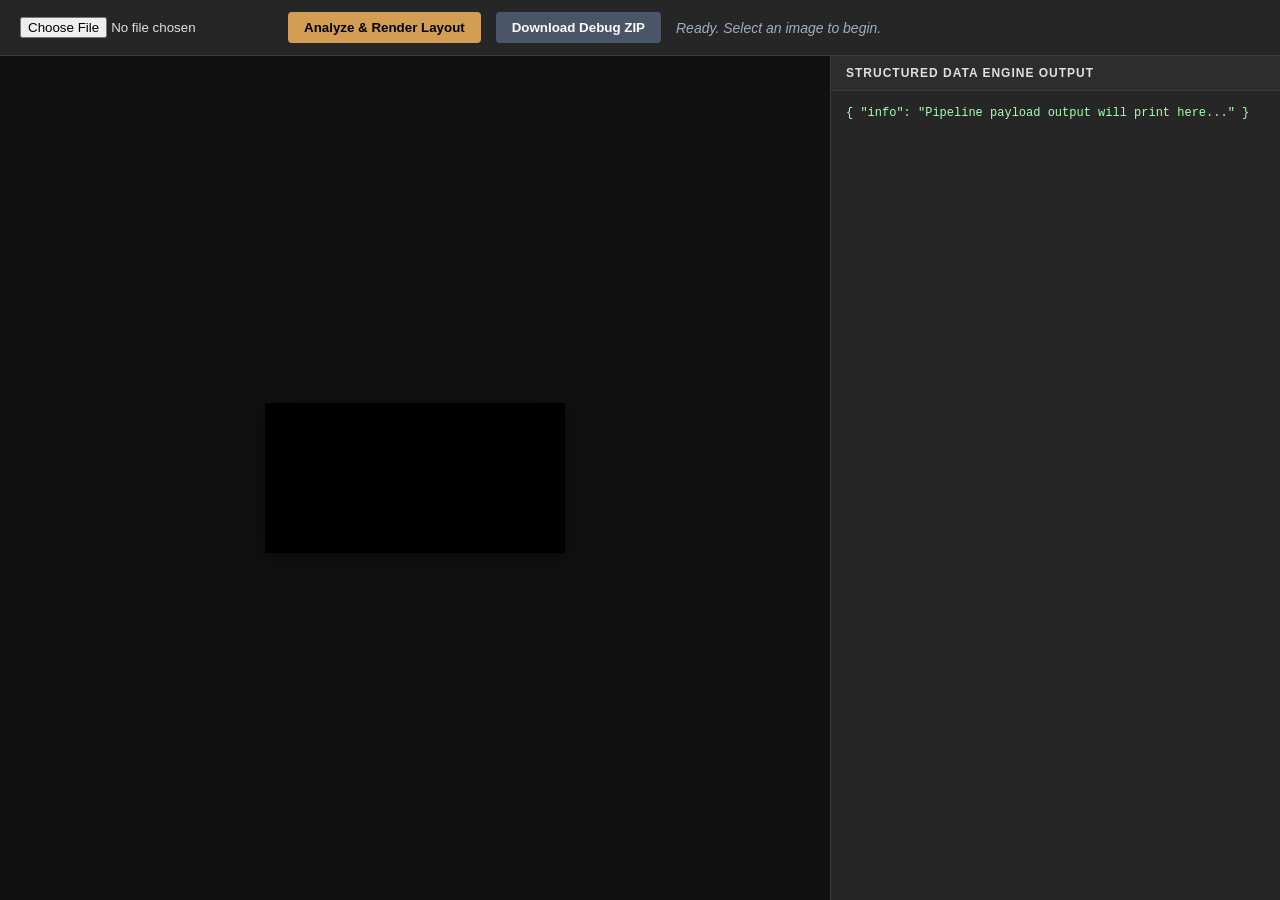
<file: product/frontend/index.html>
<!DOCTYPE html>
<html lang="en">
<head>
    <meta charset="UTF-8">
    <meta name="viewport" content="width=device-width, initial-scale=1.0">
    <title>Minimal Pipeline Client</title>
    <style>
        :root {
            --bg-color: #1a1a1a;
            --panel-color: #262626;
            --border-color: #3b3b3b;
            --text-color: #e0e0e0;
            --accent-color: #d39e53;
        }

        body {
            margin: 0;
            font-family: -apple-system, BlinkMacSystemFont, "Segoe UI", Roboto, sans-serif;
            background-color: var(--bg-color);
            color: var(--text-color);
            display: flex;
            flex-direction: column;
            height: 100vh;
            overflow: hidden;
        }

        /* Top Control Bar */
        .toolbar {
            background-color: var(--panel-color);
            border-bottom: 1px solid var(--border-color);
            padding: 12px 20px;
            display: flex;
            align-items: center;
            gap: 15px;
            z-shrink: 0;
        }

        .btn {
            background-color: var(--accent-color);
            color: #000;
            border: none;
            padding: 8px 16px;
            font-weight: 600;
            border-radius: 4px;
            cursor: pointer;
            transition: opacity 0.2s;
        }

        .btn:hover { opacity: 0.9; }
        .btn:disabled { background-color: #555; color: #aaa; cursor: not-allowed; }
        
        .btn-secondary { background-color: #4a5568; color: #fff; }

        #status { font-size: 14px; color: #a0aec0; font-style: italic; }

        /* Workspace Grid Split */
        .workspace {
            display: grid;
            grid-template-columns: 1fr 450px;
            flex-grow: 1;
            overflow: hidden;
        }

        /* Left Side: Visual Interactive Canvas Map */
        .canvas-viewport {
            padding: 20px;
            display: flex;
            align-items: center;
            justify-content: center;
            overflow: auto;
            background-color: #111;
        }

        #renderCanvas {
            max-width: 100%;
            max-height: 100%;
            box-shadow: 0 4px 20px rgba(0,0,0,0.5);
            background-color: #000;
        }

        /* Right Side: Raw JSON Log Inspector */
        .inspector-panel {
            background-color: var(--panel-color);
            border-left: 1px solid var(--border-color);
            display: flex;
            flex-direction: column;
            overflow: hidden;
        }

        .inspector-title {
            padding: 10px 15px;
            font-size: 12px;
            text-transform: uppercase;
            letter-spacing: 1px;
            border-bottom: 1px solid var(--border-color);
            background-color: #2d2d2d;
            font-weight: bold;
        }

        #jsonOutput {
            margin: 0;
            padding: 15px;
            font-family: "Courier New", Courier, monospace;
            font-size: 12px;
            overflow: auto;
            white-space: pre-wrap;
            flex-grow: 1;
            color: #a8ffb2;
        }
    </style>
</head>
<body>

    <div class="toolbar">
        <input type="file" id="fileInput" accept="image/*">
        <button class="btn" id="analyzeBtn" onclick="runPipeline('/analyze')">Analyze & Render Layout</button>
        <button class="btn btn-secondary" id="debugBtn" onclick="runDebugDownload()">Download Debug ZIP</button>
        <span id="status">Ready. Select an image to begin.</span>
    </div>

    <div class="workspace">
        <div class="canvas-viewport">
            <canvas id="renderCanvas"></canvas>
        </div>
        <div class="inspector-panel">
            <div class="inspector-title">Structured Data Engine Output</div>
            <pre id="jsonOutput">{ "info": "Pipeline payload output will print here..." }</pre>
        </div>
    </div>

    <script>
        const BACKEND_URL = "http://127.0.0.1:8000";
        const fileInput = document.getElementById('fileInput');
        const statusText = document.getElementById('status');
        const jsonOutput = document.getElementById('jsonOutput');
        const canvas = document.getElementById('renderCanvas');
        const ctx = canvas.getContext('2d');

        // Helper to validate and package the file attachment object
        function getPayloadData() {
            if (!fileInput.files || fileInput.files.length === 0) {
                alert("Please select a floor plan image file first!");
                return null;
            }
            const formData = new FormData();
            formData.append('file', fileInput.files[0]);
            return formData;
        }

        function setUIState(isLoading, customStatus = "") {
            document.getElementById('analyzeBtn').disabled = isLoading;
            document.getElementById('debugBtn').disabled = isLoading;
            statusText.textContent = customStatus || (isLoading ? "Processing files with local AI weights..." : "Execution complete.");
        }

        // --- METHOD 1: STANDARD LAYER COORDINATES RENDERING ANALYSIS ---
        async function runPipeline(endpoint) {
            const formData = getPayloadData();
            if (!formData) return;

            setUIState(true, "Uploading image to /analyze route...");
            jsonOutput.textContent = "{ \"processing\": true }";

            try {
                const response = await fetch(`${BACKEND_URL}${endpoint}`, {
                    method: 'POST',
                    body: formData
                });

                if (!response.ok) throw new Error(`Server returned HTTP Error Status: ${response.status}`);
                
                const data = await response.json();
                
                // Render structural data out to the log panel inspection box
                jsonOutput.textContent = JSON.stringify(data, null, 2);
                
                // Draw layers onto the context canvas frame
                if (data.backgroundImage && data.walls) {
                    renderFloorplanLayerMap(data);
                } else {
                    statusText.textContent = "Data received, but payload structure lacks valid background or structural vector definitions.";
                }

            } catch (err) {
                console.error(err);
                statusText.textContent = `Error: ${err.message}`;
                jsonOutput.textContent = JSON.stringify({ "error": err.message }, null, 2);
            } finally {
                setUIState(false);
            }
        }

        // Canvas Composite Layer Painting Engine 
        function renderFloorplanLayerMap(payload) {
            const bgImage = new Image();
            bgImage.src = payload.backgroundImage;
            
            bgImage.onload = function() {
                // Resize context boundaries to match exact raw image resolutions natively
                canvas.width = bgImage.naturalWidth;
                canvas.height = bgImage.naturalHeight;
                
                // Phase A: Paint blueprint reference plane background
                ctx.clearRect(0, 0, canvas.width, canvas.height);
                ctx.drawImage(bgImage, 0, 0);
                
                // Phase B: Overlay segmented Wall structural vectors
                payload.walls.forEach(wall => {
                    ctx.beginPath();
                    ctx.moveTo(wall.start.x, wall.start.y);
                    ctx.lineTo(wall.end.x, wall.end.y);
                    
                    ctx.lineWidth = wall.thickness || 8;
                    ctx.strokeStyle = "rgba(0, 210, 255, 0.45)"; // Semitransparent cyan wall overlays
                    ctx.lineCap = "round";
                    ctx.stroke();

                    // Phase C: Sub-loop through snapped doors nested on this wall segment
                    if (wall.doors) {
                        wall.doors.forEach(door => drawSubObjectBoundingBox(door, "#8b7ec8")); // Purple
                    }
                    
                    // Phase D: Sub-loop through snapped windows nested on this wall segment
                    if (wall.windows) {
                        wall.windows.forEach(win => drawSubObjectBoundingBox(win, "#6fa3c8")); // Light blue
                    }
                });
                
                statusText.textContent = `Visual mapping engine loaded. Scaled vector maps parsed perfectly!`;
            };
        }

        // Utility layer drawing bound boxes from object metadata center and original sizes
        function drawSubObjectBoundingBox(obj, colorHex) {
            if (!obj.center) return;
            
            const w = obj.width || 20;
            const h = obj.height || 20;
            const x = obj.center.x - (w / 2);
            const y = obj.center.y - (h / 2);

            // Draw Box
            ctx.fillStyle = colorHex;
            ctx.globalAlpha = 0.75;
            ctx.fillRect(x, y, w, h);
            ctx.globalAlpha = 1.0;

            ctx.strokeStyle = "#ffffff";
            ctx.lineWidth = 1.5;
            ctx.strokeRect(x, y, w, h);

            // Print sequential detection ID identifier tag matching correct.json
            ctx.fillStyle = "#ffffff";
            ctx.font = "bold 10px sans-serif";
            ctx.fillText(`ID: ${obj.detection_id}`, x + 2, y + 12);
        }

        // --- METHOD 2: DIRECT BINARY COMPRESSED STREAM DOWNLOAD ZIP EXPORT ---
        async function runDebugDownload() {
            const formData = getPayloadData();
            if (!formData) return;

            setUIState(true, "Compiling package stream. Downloading ZIP directly...");

            try {
                const response = await fetch(`${BACKEND_URL}/debug`, {
                    method: 'POST',
                    body: formData
                });

                if (!response.ok) throw new Error(`Debug compilation endpoint crash. Status: ${response.status}`);
                
                // Capture incoming chunks cleanly inside an immutable file system blob map array
                const zipBlob = await response.blob();
                
                // Instantiate a synthetic anchor layout interaction wrapper to skip browser security prompt flags
                const downloadUrl = window.URL.createObjectURL(zipBlob);
                const shadowAnchor = document.createElement('a');
                
                shadowAnchor.href = downloadUrl;
                shadowAnchor.download = "floorplan_debug_package.zip";
                
                document.body.appendChild(shadowAnchor);
                shadowAnchor.click(); // Trigger native browser browser engine save event
                
                // Cleanup internal framework garbage collectors
                document.body.removeChild(shadowAnchor);
                window.URL.revokeObjectURL(downloadUrl);
                
                statusText.textContent = "Debug package file successfully downloaded directly to disk!";

            } catch (err) {
                console.error(err);
                statusText.textContent = `Debug Error: ${err.message}`;
            } finally {
                setUIState(false);
            }
        }
    </script>
</body>
</html>
</file>
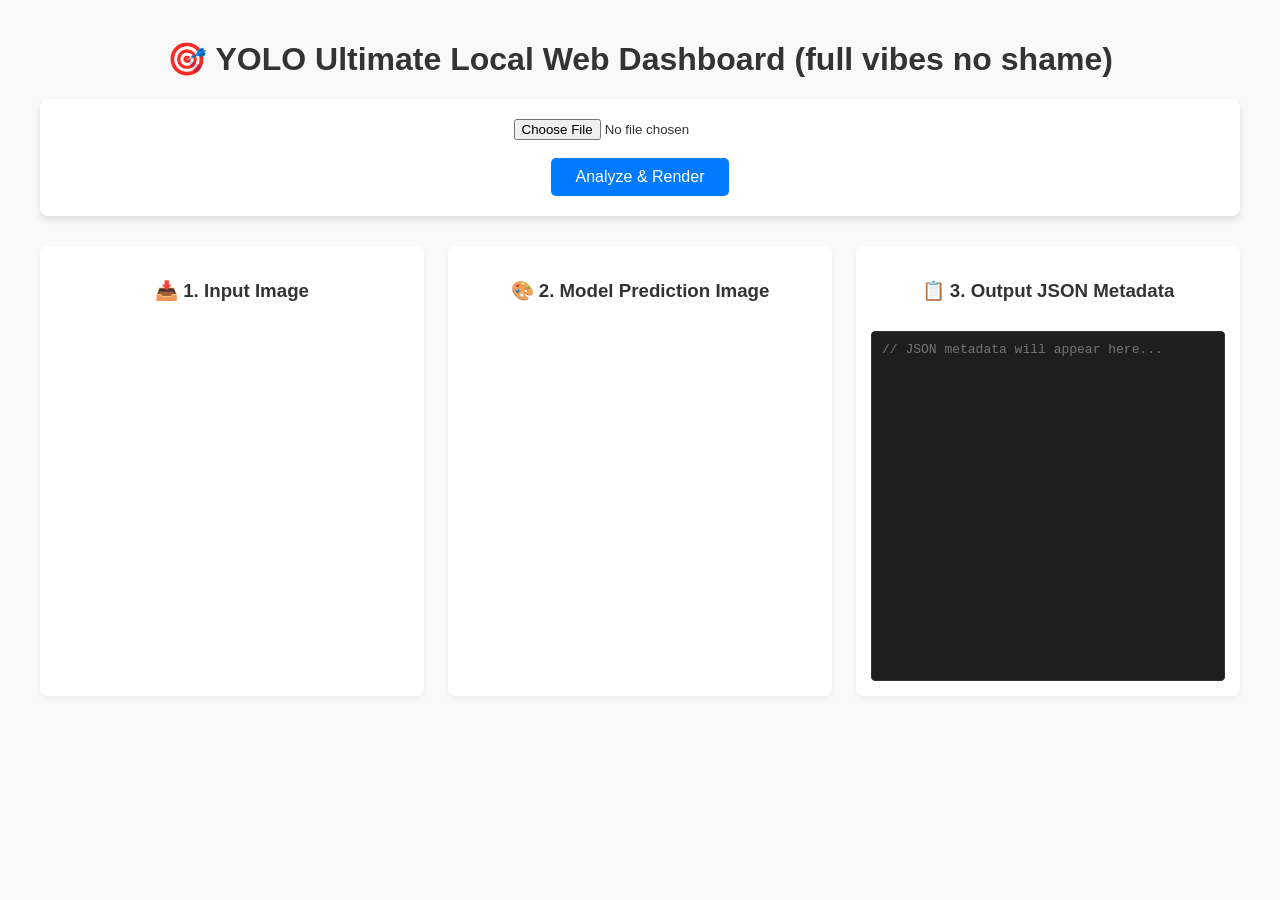
<file: data/yoloObjectDetection01/yolo-web-app/frontend/index.html>
<!DOCTYPE html>
<html lang="en">
<head>
    <meta charset="UTF-8">
    <meta name="viewport" content="width=device-width, initial-scale=1.0">
    <title>YOLO Ultimate Web UI</title>
    <style>
        body { 
            font-family: 'Segoe UI', Tahoma, Geneva, Verdana, sans-serif; 
            max-width: 1200px; 
            margin: 40px auto; 
            text-align: center; 
            background-color: #f9f9f9; 
            color: #333; 
        }
        .upload-section { 
            background: white; 
            padding: 20px; 
            border-radius: 8px; 
            box-shadow: 0 4px 6px rgba(0,0,0,0.1); 
            margin-bottom: 30px; 
        }
        .container { 
            display: flex; 
            justify-content: space-between; 
            gap: 15px; 
            margin-top: 20px; 
        }
        .box { 
            width: 32%; 
            background: white; 
            padding: 15px; 
            border-radius: 8px; 
            box-shadow: 0 4px 6px rgba(0,0,0,0.05); 
            display: flex;
            flex-direction: column;
            box-sizing: border-box;
        }
        img, canvas { 
            max-width: 100%; 
            max-height: 400px; 
            border-radius: 4px; 
            display: none; 
            margin: 10px auto; 
        }
        #json-text-field { 
            width: 100%; 
            height: 350px; 
            font-family: 'Courier New', Courier, monospace; 
            font-size: 13px; 
            background-color: #1e1e1e; 
            color: #7ec699; 
            padding: 10px; 
            border-radius: 4px; 
            border: 1px solid #333;
            resize: none;
            box-sizing: border-box;
            margin-top: 10px;
        }
        .btn { 
            background-color: #007bff; 
            color: white; 
            border: none; 
            padding: 10px 25px; 
            font-size: 16px; 
            border-radius: 5px; 
            cursor: pointer; 
            transition: background 0.2s; 
        }
        .btn:hover { background-color: #0056b3; }
        .btn:disabled { background-color: #cccccc; cursor: not-allowed; }
        
        #download-btn {
            background-color: #28a745;
            margin-top: 15px;
            display: none; 
        }
        #download-btn:hover { background-color: #218838; }
    </style>
</head>
<body>

    <h1>🎯 YOLO Ultimate Local Web Dashboard (full vibes no shame)</h1>
    
    <div class="upload-section">
        <input type="file" id="image-input" accept="image/*">
        <br><br>
        <button id="upload-btn" class="btn">Analyze & Render</button>
    </div>

    <div class="container">
        <div class="box">
            <h3>📥 1. Input Image</h3>
            <img id="original-view" alt="Original Preview">
        </div>
        
        <div class="box">
            <h3>🎨 2. Model Prediction Image</h3>
            <canvas id="prediction-canvas"></canvas>
        </div>
        
        <div class="box">
            <h3>📋 3. Output JSON Metadata</h3>
            <textarea id="json-text-field" readonly placeholder="// JSON metadata will appear here..."></textarea>
            <button id="download-btn" class="btn">💾 Download JSON File</button>
        </div>
    </div>

    <script>
        const imageInput = document.getElementById('image-input');
        const originalView = document.getElementById('original-view');
        const predictionCanvas = document.getElementById('prediction-canvas');
        const jsonTextField = document.getElementById('json-text-field');
        const uploadBtn = document.getElementById('upload-btn');
        const downloadBtn = document.getElementById('download-btn');

        let currentJsonData = null; 
        let loadedImage = null; // Store the image object globally for canvas scaling

        // Handle image selection preview
        imageInput.addEventListener('change', (e) => {
            const file = e.target.files[0];
            if (file) {
                const url = URL.createObjectURL(file);
                originalView.src = url;
                originalView.style.display = 'block';
                
                // Pre-load the image into an Image object for canvas background drawing
                loadedImage = new Image();
                loadedImage.src = url;
                
                // Reset views
                predictionCanvas.style.display = 'none';
                jsonTextField.value = '';
                downloadBtn.style.display = 'none';
                currentJsonData = null;
            }
        });

        // Handle inference request
        uploadBtn.addEventListener('click', async () => {
            const file = imageInput.files[0];
            if (!file || !loadedImage) {
                alert("Please select an image file first.");
                return;
            }

            const formData = new FormData();
            formData.append('file', file);
            
            uploadBtn.innerText = "Processing...";
            uploadBtn.disabled = true;
            jsonTextField.value = "// Running model inference...";

            try {
                const response = await fetch('http://127.0.0.1:8000/detect', {
                    method: 'POST',
                    body: formData
                });

                if (!response.ok) throw new Error("Backend system inference error");

                const data = await response.json();
                currentJsonData = data; 

                // 1. Output the raw formatted JSON text
                jsonTextField.value = JSON.stringify(data, null, 4);
                downloadBtn.style.display = 'block';

                // 2. Draw the output image with the bounding boxes on the canvas
                drawPredictionsOntoCanvas(data.detections);

            } catch (error) {
                console.error(error);
                jsonTextField.value = `// Connection Error:\n// Verify server.py is actively running.`;
                downloadBtn.style.display = 'none';
            } finally {
                uploadBtn.innerText = "Analyze & Render";
                uploadBtn.disabled = false;
            }
        });

        // JavaScript Canvas Magic: Draws boxes natively based on JSON coordinates
        function drawPredictionsOntoCanvas(detections) {
            const ctx = predictionCanvas.getContext('2d');
            
            // Set canvas size to perfectly match the original dimensions of your uploaded image
            predictionCanvas.width = loadedImage.naturalWidth;
            predictionCanvas.height = loadedImage.naturalHeight;
            
            // Draw the original image onto the background first
            ctx.drawImage(loadedImage, 0, 0);
            
            // Loop through each detection inside the JSON object array
            detections.forEach(det => {
                const { xmin, ymin, xmax, ymax } = det.bbox;
                const width = xmax - xmin;
                const height = ymax - ymin;
                
                // 1. Draw the box outline
                ctx.strokeStyle = '#00FF00'; // Eye-catching neon green bounding boxes
                ctx.lineWidth = Math.max(2, predictionCanvas.width * 0.004); // Scales outline thickness dynamically based on image size
                ctx.strokeRect(xmin, ymin, width, height);
                
                // 2. Draw label background pill
                ctx.fillStyle = '#00FF00';
                const fontSize = Math.max(12, predictionCanvas.width * 0.02);
                ctx.font = `bold ${fontSize}px Arial`;
                const labelText = `${det.name} (${Math.round(det.confidence * 100)}%)`;
                const textWidth = ctx.measureText(labelText).width;
                
                ctx.fillRect(xmin, ymin - fontSize - 4, textWidth + 10, fontSize + 6);
                
                // 3. Render label text over pill
                ctx.fillStyle = '#000000'; // Black text
                ctx.fillText(labelText, xmin + 5, ymin - 5);
            });
            
            predictionCanvas.style.display = 'block';
        }

        // Trigger JSON download
        downloadBtn.addEventListener('click', () => {
            if (!currentJsonData) return;
            const blob = new Blob([JSON.stringify(currentJsonData, null, 4)], { type: "application/json" });
            const url = URL.createObjectURL(blob);
            const a = document.createElement('a');
            a.href = url;
            a.download = `yolo_metadata_${Date.now()}.json`;
            document.body.appendChild(a);
            a.click();
            document.body.removeChild(a);
            URL.revokeObjectURL(url);
        });
    </script>
</body>
</html>
</file>
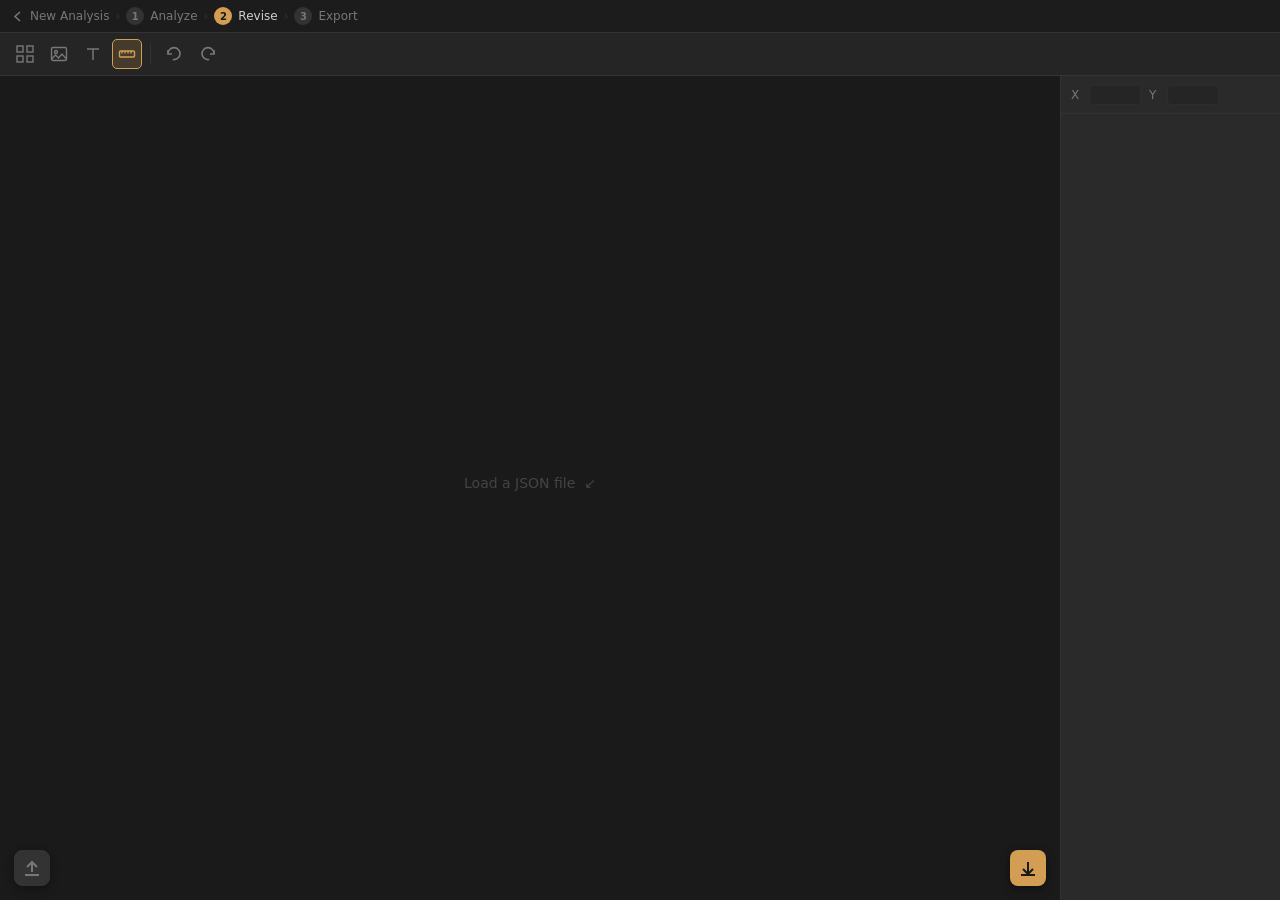
<file: product/frontend/revise.html>
<!DOCTYPE html>
<html lang="en">
<head>
<meta charset="UTF-8">
<meta name="viewport" content="width=device-width, initial-scale=1.0">
<title>Floorplan Revise</title>
<style>
  * { box-sizing: border-box; margin: 0; padding: 0; }

  :root {
    --bg:         #1e1e1e;
    --panel:      #2a2a2a;
    --panel-border:#333;
    --toolbar:    #252525;
    --text:       #d0d0d0;
    --text-dim:   #777;
    --accent:     #d39e53;
    --accent-dim: rgba(211,158,83,0.18);
    --select-line:#4a7bd5;
    --wall:       #b0b0b0;
    --wall-stroke:#888;
    --window-bg:  #6fa3c8;
    --door-bg:    #8b7ec8;
    --hover:      rgba(255,255,255,0.05);
    --row-active: rgba(211,158,83,0.22);
    --font:       'Segoe UI', system-ui, sans-serif;
    --icon-size:  18px;
  }

  body {
    background: var(--bg);
    color: var(--text);
    font-family: var(--font);
    font-size: 13px;
    display: flex;
    flex-direction: column;
    height: 100vh;
    overflow: hidden;
    user-select: none;
  }

  /* ── Nav breadcrumb ── */
  #nav {
    display: flex;
    align-items: center;
    gap: 6px;
    padding: 7px 12px;
    background: #1c1c1c;
    border-bottom: 1px solid var(--panel-border);
    font-size: 12px;
    color: var(--text-dim);
    flex-shrink: 0;
  }
  #nav a {
    color: var(--text-dim);
    text-decoration: none;
    display: flex; align-items: center; gap: 5px;
    transition: color 0.1s;
  }
  #nav a:hover { color: var(--text); }
  #nav .sep { color: var(--panel-border); }
  #nav .step { display: flex; align-items: center; gap: 6px; }
  #nav .step .num {
    width: 18px; height: 18px; border-radius: 50%;
    display: flex; align-items: center; justify-content: center;
    font-size: 10px; font-weight: 600;
    background: var(--panel-border); color: var(--text-dim);
  }
  #nav .step.active .num { background: var(--accent); color: #1a1a1a; }
  #nav .step.active .name { color: var(--text); }
  #nav .source-name {
    margin-left: auto;
    font-size: 11px;
    color: var(--text-dim);
    font-family: 'Courier New', monospace;
  }

  /* ── Toolbar ── */
  #toolbar {
    display: flex;
    align-items: center;
    gap: 4px;
    padding: 6px 10px;
    background: var(--toolbar);
    border-bottom: 1px solid var(--panel-border);
    flex-shrink: 0;
  }

  .tool-btn {
    width: 30px; height: 30px;
    display: flex; align-items: center; justify-content: center;
    border-radius: 5px;
    border: 1px solid transparent;
    background: transparent;
    color: var(--text-dim);
    cursor: pointer;
    transition: background 0.12s, color 0.12s, border-color 0.12s;
    font-size: var(--icon-size);
  }
  .tool-btn:hover { background: var(--hover); color: var(--text); }
  .tool-btn:disabled { opacity: 0.28; cursor: not-allowed; }
  .tool-btn:disabled:hover { background: transparent; color: var(--text-dim); }
  .tool-btn.active {
    background: var(--accent-dim);
    border-color: var(--accent);
    color: var(--accent);
  }

  /* ── Main layout ── */
  #main {
    display: flex;
    flex: 1;
    overflow: hidden;
  }

  /* ── Viewport ── */
  #viewport {
    flex: 1;
    position: relative;
    overflow: hidden;
    background: #1a1a1a;
    cursor: default;
  }

  #canvas {
    position: absolute;
    top: 0; left: 0;
  }

  /* Upload button */
  #btn-upload {
    position: absolute;
    bottom: 14px; left: 14px;
    width: 36px; height: 36px;
    border-radius: 8px;
    background: #333;
    border: 1px solid var(--panel-border);
    color: var(--text-dim);
    cursor: pointer;
    display: flex; align-items: center; justify-content: center;
    box-shadow: 0 2px 8px rgba(0,0,0,0.4);
    transition: background 0.15s, color 0.15s;
  }
  #btn-upload:hover { background: #3a3a3a; color: var(--text); }

  /* Trash icon on hierarchy rows */
  .hier-row .trash {
    margin-left: auto;
    width: 16px; height: 16px;
    display: none;
    align-items: center; justify-content: center;
    color: var(--text-dim);
    border-radius: 3px;
    flex-shrink: 0;
  }
  .hier-row:hover .trash { display: flex; }
  .hier-row .trash:hover { color: #e06c6c; }

  /* Download button */
  #btn-download {
    position: absolute;
    bottom: 14px; right: 14px;
    width: 36px; height: 36px;
    border-radius: 8px;
    background: var(--accent);
    border: none;
    color: #1a1a1a;
    cursor: pointer;
    display: flex; align-items: center; justify-content: center;
    font-size: 17px;
    box-shadow: 0 2px 8px rgba(0,0,0,0.5);
    transition: opacity 0.15s;
  }
  #btn-download:hover { opacity: 0.85; }

  /* ── Sidebar ── */
  #sidebar {
    width: 220px;
    background: var(--panel);
    border-left: 1px solid var(--panel-border);
    display: flex;
    flex-direction: column;
    flex-shrink: 0;
    overflow: hidden;
  }

  /* Coords strip */
  #coords-strip {
    display: flex;
    align-items: center;
    gap: 8px;
    padding: 8px 10px;
    border-bottom: 1px solid var(--panel-border);
    font-size: 12px;
    color: var(--text-dim);
    min-height: 38px;
  }
  #coords-strip label { color: var(--text-dim); width: 10px; }
  #coords-strip input {
    width: 52px;
    background: #1e1e1e;
    border: 1px solid var(--panel-border);
    border-radius: 4px;
    color: var(--text);
    font-size: 12px;
    padding: 2px 5px;
    outline: none;
  }
  #coords-strip input:focus { border-color: var(--accent); }
  #coords-strip input:disabled { opacity: 0.35; cursor: not-allowed; }


  /* Hierarchy */
  #hierarchy {
    flex: 1;
    overflow-y: auto;
    overflow-x: hidden;
    padding: 4px 0;
  }
  #hierarchy::-webkit-scrollbar { width: 5px; }
  #hierarchy::-webkit-scrollbar-track { background: transparent; }
  #hierarchy::-webkit-scrollbar-thumb { background: #444; border-radius: 3px; }

  .hier-row {
    display: flex;
    align-items: center;
    gap: 4px;
    padding: 3px 8px;
    cursor: pointer;
    border-radius: 4px;
    margin: 0 4px;
    transition: background 0.1s;
    white-space: nowrap;
  }
  .hier-row:hover { background: var(--hover); }
  .hier-row.selected { background: var(--row-active); color: var(--accent); }

  .hier-row .toggle {
    width: 14px; height: 14px;
    display: flex; align-items: center; justify-content: center;
    font-size: 9px;
    color: var(--text-dim);
    flex-shrink: 0;
  }
  .hier-row .toggle.spacer { visibility: hidden; }

  .hier-row .icon {
    width: 14px; height: 14px;
    border-radius: 2px;
    border: 1.5px solid;
    flex-shrink: 0;
  }
  .icon-wall   { border-color: var(--wall-stroke); background: transparent; }
  .icon-window { border-color: var(--window-bg);  background: rgba(111,163,200,0.25); }
  .icon-door   { border-color: var(--door-bg);    background: rgba(139,126,200,0.25); }

  .hier-row .label {
    font-size: 12px;
    overflow: hidden;
    text-overflow: ellipsis;
  }
  .child-row { padding-left: 28px; }
</style>
</head>
<body>

<!-- Nav breadcrumb -->
<div id="nav">
  <a href="analyze.html">
    <svg width="13" height="13" viewBox="0 0 13 13" fill="none" stroke="currentColor" stroke-width="1.6">
      <polyline points="8,2 3,6.5 8,11"/>
    </svg>
    New Analysis
  </a>
  <span class="sep">›</span>
  <div class="step">
    <span class="num">1</span>
    <span class="name">Analyze</span>
  </div>
  <span class="sep">›</span>
  <div class="step active">
    <span class="num">2</span>
    <span class="name">Revise</span>
  </div>
  <span class="sep">›</span>
  <div class="step">
    <span class="num">3</span>
    <span class="name">Export</span>
  </div>
  <span class="source-name" id="nav-source"></span>
</div>

<!-- Toolbar -->
<div id="toolbar">
  <button class="tool-btn" id="tb-grid"    title="Grid ein/aus">
    <!-- grid icon -->
    <svg width="18" height="18" viewBox="0 0 18 18" fill="none" stroke="currentColor" stroke-width="1.4">
      <rect x="1" y="1" width="6" height="6"/><rect x="11" y="1" width="6" height="6"/>
      <rect x="1" y="11" width="6" height="6"/><rect x="11" y="11" width="6" height="6"/>
    </svg>
  </button>
  <button class="tool-btn" id="tb-refimg"  title="Referenzbild ein/aus">
    <!-- image icon -->
    <svg width="18" height="18" viewBox="0 0 18 18" fill="none" stroke="currentColor" stroke-width="1.4">
      <rect x="1.5" y="2.5" width="15" height="13" rx="1.5"/>
      <circle cx="6" cy="7" r="1.5"/>
      <polyline points="1.5,14 5.5,10 8.5,13 12,9 16.5,14"/>
    </svg>
  </button>
  <button class="tool-btn" id="tb-labels"  title="Objektnamen ein/aus">
    <!-- T icon -->
    <svg width="18" height="18" viewBox="0 0 18 18" fill="none" stroke="currentColor" stroke-width="1.5">
      <line x1="3" y1="4" x2="15" y2="4"/><line x1="9" y1="4" x2="9" y2="15"/>
    </svg>
  </button>
  <button class="tool-btn active" id="tb-measure" title="Messlinien ein/aus">
    <!-- ruler icon -->
    <svg width="18" height="18" viewBox="0 0 18 18" fill="none" stroke="currentColor" stroke-width="1.4">
      <rect x="1.5" y="6" width="15" height="6" rx="1"/>
      <line x1="4"  y1="6" x2="4"  y2="8.5"/>
      <line x1="7"  y1="6" x2="7"  y2="8.5"/>
      <line x1="10" y1="6" x2="10" y2="8.5"/>
      <line x1="13" y1="6" x2="13" y2="8.5"/>
    </svg>
  </button>

  <div style="width:1px;height:20px;background:var(--panel-border);margin:0 4px"></div>

  <button class="tool-btn" id="tb-undo" title="Rückgängig (Ctrl+Z)">
    <svg width="18" height="18" viewBox="0 0 18 18" fill="none" stroke="currentColor" stroke-width="1.6">
      <path d="M3 9 A6 6 0 1 1 7.8 14.5"/><polyline points="3,5 3,9 7,9"/>
    </svg>
  </button>
  <button class="tool-btn" id="tb-redo" title="Wiederholen (Ctrl+Shift+Z)">
    <svg width="18" height="18" viewBox="0 0 18 18" fill="none" stroke="currentColor" stroke-width="1.6">
      <path d="M15 9 A6 6 0 1 0 10.2 14.5"/><polyline points="15,5 15,9 11,9"/>
    </svg>
  </button>
</div>

<!-- Main area -->
<div id="main">
  <div id="viewport">
    <canvas id="canvas"></canvas>
    <input type="file" id="file-input" accept=".json" style="display:none">
    <button id="btn-upload" title="JSON laden">
      <svg width="18" height="18" viewBox="0 0 18 18" fill="none" stroke="currentColor" stroke-width="2">
        <polyline points="4,8 9,3 14,8"/>
        <line x1="9" y1="3" x2="9" y2="13"/>
        <line x1="2" y1="16" x2="16" y2="16"/>
      </svg>
    </button>
    <button id="btn-download" title="JSON herunterladen">
      <svg width="18" height="18" viewBox="0 0 18 18" fill="none" stroke="currentColor" stroke-width="2">
        <polyline points="4,10 9,15 14,10"/>
        <line x1="9" y1="3" x2="9" y2="15"/>
        <line x1="2" y1="16" x2="16" y2="16"/>
      </svg>
    </button>
  </div>

  <div id="sidebar">
    <div id="coords-strip">
      <label>X</label>
      <input type="number" id="inp-x" disabled>
      <label>Y</label>
      <input type="number" id="inp-y" disabled>
    </div>
    <div id="hierarchy"></div>
  </div>
</div>

<script>

// ─────────────────────────────────────────────
//  STATE
// ─────────────────────────────────────────────
const state = {
  data:        null,   // populated after JSON upload
  showGrid:    false,
  showRefImg:  false,
  showLabels:  false,
  showMeasure: true,
  selected:    null,
  collapsed:   {},
  drag:        null,
  panDrag:        null,   // middle-mouse pan
  detectionsOnly:  false,  // true when server returned detections but no walls
  pan:         { x: 0, y: 0 },
  scale:       1,
};

// ─────────────────────────────────────────────
//  HISTORY  (undo / redo, max 10 steps)
// ─────────────────────────────────────────────
const HISTORY_MAX = 10;
const history = { stack: [], cursor: -1 };

function pushHistory() {
  // Discard any redo states ahead of cursor
  history.stack = history.stack.slice(0, history.cursor + 1);
  history.stack.push(JSON.stringify(state.data));
  if (history.stack.length > HISTORY_MAX) history.stack.shift();
  history.cursor = history.stack.length - 1;
  updateHistoryButtons();
}

function undo() {
  if (history.cursor <= 0) return;
  history.cursor--;
  state.data     = JSON.parse(history.stack[history.cursor]);
  state.selected = null;
  updateHistoryButtons();
  updateSidebar();
  render();
}

function redo() {
  if (history.cursor >= history.stack.length - 1) return;
  history.cursor++;
  state.data     = JSON.parse(history.stack[history.cursor]);
  state.selected = null;
  updateHistoryButtons();
  updateSidebar();
  render();
}

function updateHistoryButtons() {
  document.getElementById('tb-undo').disabled = history.cursor <= 0;
  document.getElementById('tb-redo').disabled = history.cursor >= history.stack.length - 1;
}

document.getElementById('tb-undo').addEventListener('click', undo);
document.getElementById('tb-redo').addEventListener('click', redo);

// Build flat object lookup: id → wall / child
function buildIndex() {
  const idx = {};
  state.data.walls.forEach(w => {
    idx[w.id] = { kind:'wall', wall: w };
    w.windows.forEach((win, i) => idx[`${w.id}_win_${i}`] = { kind:'window', wall: w, idx: i, obj: win });
    w.doors.forEach((d, i)     => idx[`${w.id}_door_${i}`] = { kind:'door',   wall: w, idx: i, obj: d });
  });
  return idx;
}

// ─────────────────────────────────────────────
//  CANVAS / RENDERING
// ─────────────────────────────────────────────
const canvas  = document.getElementById('canvas');
const ctx     = canvas.getContext('2d');
const viewport = document.getElementById('viewport');

const COLORS = {
  wall:         '#c0c0c0',
  wallStroke:   '#888',
  window:       '#6fa3c8',
  windowFill:   'rgba(111,163,200,0.35)',
  door:         '#8b7ec8',
  doorFill:     'rgba(139,126,200,0.35)',
  selected:     '#d39e53',
  measure:      '#4a7bd5',
  label:        '#d0d0d0',
  grid:         'rgba(255,255,255,0.05)',
};

function resize() {
  const r = viewport.getBoundingClientRect();
  canvas.width  = r.width;
  canvas.height = r.height;
  autoFit();
}

function autoFit() {
  if (!state.data) return;
  const walls = state.data.walls;
  let minX = Infinity, minY = Infinity, maxX = -Infinity, maxY = -Infinity;
  walls.forEach(w => {
    minX = Math.min(minX, w.start.x, w.end.x);
    minY = Math.min(minY, w.start.y, w.end.y);
    maxX = Math.max(maxX, w.start.x, w.end.x);
    maxY = Math.max(maxY, w.start.y, w.end.y);
  });
  const pw = canvas.width - 80, ph = canvas.height - 80;
  const fw = maxX - minX, fh = maxY - minY;
  state.scale = Math.min(pw / fw, ph / fh);
  state.pan.x = (canvas.width  - fw * state.scale) / 2 - minX * state.scale;
  state.pan.y = (canvas.height - fh * state.scale) / 2 - minY * state.scale;
  render();
}

// world → screen
function ws(x, y) {
  return { x: x * state.scale + state.pan.x, y: y * state.scale + state.pan.y };
}
// screen → world
function sw(x, y) {
  return { x: (x - state.pan.x) / state.scale, y: (y - state.pan.y) / state.scale };
}

function wallIsHorizontal(w) {
  return Math.abs(w.end.y - w.start.y) < Math.abs(w.end.x - w.start.x);
}

// Returns canvas-space rect {x,y,w,h} for a wall segment
function wallRect(wall) {
  const t  = Math.max(wall.thickness, 2);
  const s  = ws(wall.start.x, wall.start.y);
  const e  = ws(wall.end.x, wall.end.y);
  const ts = t * state.scale;
  if (wallIsHorizontal(wall)) {
    const x = Math.min(s.x, e.x);
    const y = s.y - ts / 2;
    return { x, y, w: Math.abs(e.x - s.x), h: ts };
  } else {
    const x = s.x - ts / 2;
    const y = Math.min(s.y, e.y);
    return { x, y, w: ts, h: Math.abs(e.y - s.y) };
  }
}

// Returns canvas-space rect for a child (window/door) on its parent wall
function childRect(wall, child) {
  const isH = wallIsHorizontal(wall);
  const t   = Math.max(wall.thickness, 2);
  const ts  = t * state.scale;
  const cen = ws(child.center.x, child.center.y);
  const hw  = (child.width  * state.scale) / 2;
  const hh  = (child.height * state.scale) / 2;
  if (isH) return { x: cen.x - hw, y: cen.y - ts / 2, w: hw * 2, h: ts };
  else     return { x: cen.x - ts / 2, y: cen.y - hh,  w: ts,     h: hh * 2 };
}

function isSelected(kind, wall, idx) {
  const s = state.selected;
  if (!s) return false;
  if (s.kind === 'wall' && kind === 'wall' && s.wallId === wall.id) return true;
  if (s.kind === kind && s.wallId === wall.id && s.idx === idx) return true;
  return false;
}

function render() {
  // Inside state initialization or render loop of revise.html
  const floorplanData = JSON.parse(localStorage.getItem('floorplan'));

  if (floorplanData && floorplanData.backgroundImage) {
    const bgImg = new Image();
    bgImg.src = floorplanData.backgroundImage;
    bgImg.onload = () => {
      // Canvas dimensions setup or image mapping updates
      renderCanvasWithBackground(bgImg, floorplanData.walls);
    };
  }

  function renderCanvasWithBackground(bgImg, walls) {
    const ctx = canvas.getContext('2d');
    ctx.clearRect(0, 0, canvas.width, canvas.height);

    ctx.save();
    // Apply pan and zoom transformations configured in your view state
    ctx.translate(state.pan.x, state.pan.y);
    ctx.scale(state.scale, state.scale);

    // 1. Draw your original uploaded floor plan layout image as historical layer
    ctx.drawImage(bgImg, 0, 0);

    // 2. Loop and render walls, window overlays, and door arcs
    walls.forEach(wall => {
       // Draw wall vector lines
       ctx.beginPath();
       ctx.moveTo(wall.start.x, wall.start.y);
       ctx.lineTo(wall.end.x, wall.end.y);
       ctx.lineWidth = wall.thickness || 1;
       ctx.strokeStyle = 'rgba(176, 176, 176, 0.7)';
       ctx.stroke();

       // Render nested snapped windows
       if(wall.windows) {
         wall.windows.forEach(win => {
            ctx.fillStyle = '#6fa3c8';
            ctx.beginPath();
            ctx.arc(win.snapped_at.x, win.snapped_at.y, 6, 0, 2 * Math.PI);
            ctx.fill();
         });
       }

       // Render nested snapped doors
       if(wall.doors) {
         wall.doors.forEach(door => {
            ctx.fillStyle = '#8b7ec8';
            ctx.beginPath();
            ctx.arc(door.snapped_at.x, door.snapped_at.y, 6, 0, 2 * Math.PI);
            ctx.fill();
         });
       }
    });
    ctx.restore();
  }


  const { width: W, height: H } = canvas;
  ctx.clearRect(0, 0, W, H);

  // Empty state — no file loaded yet
  if (!state.data) {
    ctx.textAlign = 'center';
    ctx.font = '14px ' + getComputedStyle(document.body).fontFamily;
    if (state.detectionsOnly) {
      ctx.fillStyle = '#c8a04a';
      ctx.fillText('YOLO detections received — wall segmentation not yet run.', W / 2, H / 2 - 12);
      ctx.fillStyle = '#555';
      ctx.font = '12px ' + getComputedStyle(document.body).fontFamily;
      ctx.fillText('Run the full pipeline (YOLO + UNet) to enable the editor.', W / 2, H / 2 + 12);
    } else {
      ctx.fillStyle = '#444';
      ctx.fillText('Load a JSON file  ↙', W / 2, H / 2);
    }
    return;
  }

  // Grid
  if (state.showGrid) {
    const gridStep = 20 * state.scale;
    ctx.strokeStyle = COLORS.grid;
    ctx.lineWidth = 1;
    const ox = state.pan.x % gridStep;
    const oy = state.pan.y % gridStep;
    for (let x = ox; x < W; x += gridStep) { ctx.beginPath(); ctx.moveTo(x,0); ctx.lineTo(x,H); ctx.stroke(); }
    for (let y = oy; y < H; y += gridStep) { ctx.beginPath(); ctx.moveTo(0,y); ctx.lineTo(W,y); ctx.stroke(); }
  }

  // Measure lines (blue dashed border around whole floorplan)
  if (state.showMeasure) {
    const walls = state.data.walls;
    let minX = Infinity, minY = Infinity, maxX = -Infinity, maxY = -Infinity;
    walls.forEach(w => {
      minX = Math.min(minX, w.start.x, w.end.x);
      minY = Math.min(minY, w.start.y, w.end.y);
      maxX = Math.max(maxX, w.start.x, w.end.x);
      maxY = Math.max(maxY, w.start.y, w.end.y);
    });
    const pad = 18;
    const tl = ws(minX, minY);
    const br = ws(maxX, maxY);
    ctx.strokeStyle = COLORS.measure;
    ctx.lineWidth = 1.2;
    ctx.setLineDash([6, 4]);
    ctx.strokeRect(tl.x - pad, tl.y - pad, br.x - tl.x + pad * 2, br.y - tl.y + pad * 2);
    ctx.setLineDash([]);
    // tick marks
    const tickLen = 6;
    ctx.strokeStyle = COLORS.measure;
    ctx.lineWidth = 1;
    [[tl.x - pad, tl.y - pad],[br.x + pad, tl.y - pad],[tl.x - pad, br.y + pad],[br.x + pad, br.y + pad]].forEach(([cx,cy]) => {
      ctx.beginPath(); ctx.moveTo(cx - tickLen, cy); ctx.lineTo(cx + tickLen, cy); ctx.stroke();
      ctx.beginPath(); ctx.moveTo(cx, cy - tickLen); ctx.lineTo(cx, cy + tickLen); ctx.stroke();
    });
  }

  // Walls
  state.data.walls.forEach(wall => {
    const r   = wallRect(wall);
    const sel = isSelected('wall', wall, null);

    ctx.fillStyle = COLORS.wall;
    ctx.strokeStyle = COLORS.wallStroke;
    ctx.lineWidth = 0.5;
    ctx.fillRect(r.x, r.y, r.w, r.h);
    ctx.strokeRect(r.x, r.y, r.w, r.h);

    if (sel) {
      ctx.strokeStyle = COLORS.selected;
      ctx.lineWidth = 2;
      ctx.strokeRect(r.x - 2, r.y - 2, r.w + 4, r.h + 4);
    }

    // Windows
    wall.windows.forEach((win, i) => {
      const cr   = childRect(wall, win);
      const csel = isSelected('window', wall, i);
      drawWindow(cr, wallIsHorizontal(wall));
      if (csel) drawSelectionOutline(cr);
      if (state.showLabels) drawLabel(`win_${win.detection_id}`, cr.x + cr.w / 2, cr.y - 6);
    });

    // Doors
    wall.doors.forEach((door, i) => {
      const cr   = childRect(wall, door);
      const csel = isSelected('door', wall, i);
      ctx.fillStyle   = COLORS.doorFill;
      ctx.strokeStyle = COLORS.door;
      ctx.lineWidth   = 1.5;
      ctx.fillRect(cr.x, cr.y, cr.w, cr.h);
      ctx.strokeRect(cr.x, cr.y, cr.w, cr.h);
      if (csel) drawSelectionOutline(cr);
      if (state.showLabels) drawLabel(`door_${door.detection_id}`, cr.x + cr.w / 2, cr.y - 6);
    });

    if (state.showLabels) {
      const r2 = wallRect(wall);
      drawLabel(wall.id, r2.x + r2.w / 2, r2.y - 4);
    }
  });
}

function drawLabel(text, cx, cy) {
  ctx.font = `10px ${getComputedStyle(document.body).fontFamily}`;
  ctx.fillStyle = COLORS.label;
  ctx.textAlign = 'center';
  ctx.fillText(text, cx, cy);
}

// Window: grey fill + dark border + center line parallel to wall
function drawWindow(cr, isHorizontal) {
  const lw = 1.5 * Math.min(state.scale, 1.5);
  ctx.fillStyle   = '#4d4d4d';
  ctx.strokeStyle = '#1c2652';
  ctx.lineWidth   = lw * 2;
  ctx.fillRect(cr.x, cr.y, cr.w, cr.h);
  ctx.strokeRect(cr.x, cr.y, cr.w, cr.h);
  // center line runs along the wall (parallel to wall direction)
  ctx.beginPath();
  if (isHorizontal) {
    const my = cr.y + cr.h / 2;
    ctx.moveTo(cr.x, my); ctx.lineTo(cr.x + cr.w, my);
  } else {
    const mx = cr.x + cr.w / 2;
    ctx.moveTo(mx, cr.y); ctx.lineTo(mx, cr.y + cr.h);
  }
  ctx.stroke();
}

function drawSelectionOutline(cr) {
  ctx.strokeStyle = COLORS.selected;
  ctx.lineWidth   = 2;
  ctx.setLineDash([4, 3]);
  ctx.strokeRect(cr.x - 3, cr.y - 3, cr.w + 6, cr.h + 6);
  ctx.setLineDash([]);
}

// ─────────────────────────────────────────────
//  HIT TESTING
// ─────────────────────────────────────────────
function hitTest(sx, sy) {
  // Test children first (smaller targets)
  for (const wall of state.data.walls) {
    for (let i = wall.windows.length - 1; i >= 0; i--) {
      const r = childRect(wall, wall.windows[i]);
      if (inRect(sx, sy, r)) return { kind:'window', wall, idx: i, obj: wall.windows[i] };
    }
    for (let i = wall.doors.length - 1; i >= 0; i--) {
      const r = childRect(wall, wall.doors[i]);
      if (inRect(sx, sy, r)) return { kind:'door', wall, idx: i, obj: wall.doors[i] };
    }
  }
  for (const wall of state.data.walls) {
    const r = wallRect(wall);
    if (inRect(sx, sy, r)) return { kind:'wall', wall };
  }
  return null;
}

function inRect(sx, sy, r) {
  return sx >= r.x - 3 && sx <= r.x + r.w + 3 && sy >= r.y - 3 && sy <= r.y + r.h + 3;
}

// ─────────────────────────────────────────────
//  SELECTION
// ─────────────────────────────────────────────
function select(hit) {
  if (!hit) {
    state.selected = null;
  } else if (hit.kind === 'wall') {
    state.selected = { kind:'wall', wallId: hit.wall.id };
  } else {
    state.selected = { kind: hit.kind, wallId: hit.wall.id, idx: hit.idx };
  }
  updateSidebar();
  render();
}

function getSelectedObject() {
  const s = state.selected;
  if (!s) return null;
  const wall = state.data.walls.find(w => w.id === s.wallId);
  if (!wall) return null;
  if (s.kind === 'wall') return { obj: wall, kind: 'wall', wall };
  if (s.kind === 'window') return { obj: wall.windows[s.idx], kind: 'window', wall };
  if (s.kind === 'door')   return { obj: wall.doors[s.idx],   kind: 'door',   wall };
  return null;
}

function getCenter(sel) {
  const r = getSelectedObject();
  if (!r) return null;
  if (r.kind === 'wall') {
    return {
      x: Math.round((r.obj.start.x + r.obj.end.x) / 2),
      y: Math.round((r.obj.start.y + r.obj.end.y) / 2)
    };
  }
  return { x: Math.round(r.obj.center.x), y: Math.round(r.obj.center.y) };
}

// ─────────────────────────────────────────────
//  DRAG (move children along wall)
// ─────────────────────────────────────────────
canvas.addEventListener('mousedown', e => {
  const rect = canvas.getBoundingClientRect();
  const sx = e.clientX - rect.left;
  const sy = e.clientY - rect.top;

  if (e.button === 1) {                         // middle mouse → pan
    e.preventDefault();
    state.panDrag = { startSX: sx, startSY: sy, origPan: { ...state.pan } };
    canvas.style.cursor = 'grabbing';
    return;
  }

  const hit = hitTest(sx, sy);
  select(hit);

  if (hit && (hit.kind === 'window' || hit.kind === 'door')) {
    state.drag = {
      kind:  hit.kind,
      wall:  hit.wall,
      idx:   hit.idx,
      obj:   hit.obj,
      startSX: sx, startSY: sy,
      origCenter: { ...hit.obj.center },
    };
  }
});

canvas.addEventListener('mousemove', e => {
  if (state.panDrag) {
    const rect = canvas.getBoundingClientRect();
    state.pan.x = state.panDrag.origPan.x + (e.clientX - rect.left - state.panDrag.startSX);
    state.pan.y = state.panDrag.origPan.y + (e.clientY - rect.top  - state.panDrag.startSY);
    render();
    return;
  }
  if (!state.drag) return;
  const rect = canvas.getBoundingClientRect();
  const sx = e.clientX - rect.left;
  const sy = e.clientY - rect.top;
  const dx = (sx - state.drag.startSX) / state.scale;
  const dy = (sy - state.drag.startSY) / state.scale;
  const wall = state.drag.wall;
  const obj  = state.drag.obj;
  const isH  = wallIsHorizontal(wall);

  if (isH) {
    // Clamp to wall bounds
    const minX = Math.min(wall.start.x, wall.end.x) + obj.width / 2;
    const maxX = Math.max(wall.start.x, wall.end.x) - obj.width / 2;
    obj.center.x = Math.max(minX, Math.min(maxX, state.drag.origCenter.x + dx));
  } else {
    const minY = Math.min(wall.start.y, wall.end.y) + obj.height / 2;
    const maxY = Math.max(wall.start.y, wall.end.y) - obj.height / 2;
    obj.center.y = Math.max(minY, Math.min(maxY, state.drag.origCenter.y + dy));
  }

  updateCoordsStrip();
  render();
});

canvas.addEventListener('mouseup', e => {
  if (state.panDrag) {
    state.panDrag = null;
    canvas.style.cursor = '';
    return;
  }
  if (state.drag) { pushHistory(); state.drag = null; }
});
canvas.addEventListener('mouseleave', () => {
  state.drag = null;
  if (state.panDrag) { state.panDrag = null; canvas.style.cursor = ''; }
});

// ─────────────────────────────────────────────
//  SIDEBAR: HIERARCHY + COORDS
// ─────────────────────────────────────────────
function updateSidebar() {
  updateCoordsStrip();
  buildHierarchy();
}

function updateCoordsStrip() {
  const c    = getCenter();
  const inpX = document.getElementById('inp-x');
  const inpY = document.getElementById('inp-y');
  if (c) {
    inpX.disabled = false; inpX.value = c.x;
    inpY.disabled = false; inpY.value = c.y;
  } else {
    inpX.disabled = true; inpX.value = '';
    inpY.disabled = true; inpY.value = '';
  }
}

document.getElementById('inp-x').addEventListener('change', e => {
  const r = getSelectedObject();
  if (!r) return;
  const val = parseInt(e.target.value, 10);
  if (isNaN(val)) return;
  pushHistory();
  if (r.kind === 'wall') {
    const d = val - Math.round((r.obj.start.x + r.obj.end.x) / 2);
    r.obj.start.x += d; r.obj.end.x += d;
  } else { r.obj.center.x = val; }
  render();
});

document.getElementById('inp-y').addEventListener('change', e => {
  const r = getSelectedObject();
  if (!r) return;
  const val = parseInt(e.target.value, 10);
  if (isNaN(val)) return;
  pushHistory();
  if (r.kind === 'wall') {
    const d = val - Math.round((r.obj.start.y + r.obj.end.y) / 2);
    r.obj.start.y += d; r.obj.end.y += d;
  } else { r.obj.center.y = val; }
  render();
});

function makeTrashBtn(onDelete) {
  const btn = document.createElement('span');
  btn.className = 'trash';
  btn.title = 'Löschen (Entf)';
  btn.innerHTML = `<svg width="12" height="12" viewBox="0 0 12 12" fill="none" stroke="currentColor" stroke-width="1.5">
    <polyline points="1,3 11,3"/><path d="M4,3V2h4v1"/><path d="M2,3l.8,7.5h6.4L10,3"/>
    <line x1="4.5" y1="5.5" x2="4.5" y2="8.5"/><line x1="7.5" y1="5.5" x2="7.5" y2="8.5"/>
  </svg>`;
  btn.addEventListener('click', e => { e.stopPropagation(); onDelete(); });
  return btn;
}

function buildHierarchy() {
  const container = document.getElementById('hierarchy');
  container.innerHTML = '';
  if (!state.data) return;

  // Group walls as parent rows
  state.data.walls.forEach(wall => {
    const hasChildren = wall.windows.length + wall.doors.length > 0;
    const collapsed   = !!state.collapsed[wall.id];
    const selWall     = state.selected && state.selected.kind === 'wall' && state.selected.wallId === wall.id;

    // Wall row
    const row = document.createElement('div');
    row.className = 'hier-row' + (selWall ? ' selected' : '');

    // Toggle arrow
    const toggle = document.createElement('span');
    toggle.className = 'toggle' + (hasChildren ? '' : ' spacer');
    toggle.textContent = hasChildren ? (collapsed ? '▶' : '▼') : '▶';
    if (hasChildren) {
      toggle.addEventListener('click', ev => {
        ev.stopPropagation();
        state.collapsed[wall.id] = !state.collapsed[wall.id];
        buildHierarchy();
      });
    }

    const icon  = document.createElement('span');
    icon.className = 'icon icon-wall';

    const label = document.createElement('span');
    label.className = 'label';
    label.textContent = wall.id;

    row.append(toggle, icon, label);

    const trash = makeTrashBtn(() => {
      state.selected = { kind:'wall', wallId: wall.id };
      deleteSelected();
    });
    row.append(trash);

    row.addEventListener('click', () => {
      state.selected = { kind:'wall', wallId: wall.id };
      updateSidebar();
      render();
    });
    container.appendChild(row);

    // Children
    if (!collapsed) {
      wall.windows.forEach((win, i) => {
        const cs = state.selected && state.selected.kind === 'window' && state.selected.wallId === wall.id && state.selected.idx === i;
        addChildRow(container, wall, 'window', `win_${win.detection_id}`, i, cs);
      });
      wall.doors.forEach((door, i) => {
        const cs = state.selected && state.selected.kind === 'door' && state.selected.wallId === wall.id && state.selected.idx === i;
        addChildRow(container, wall, 'door', `door_${door.detection_id}`, i, cs);
      });
    }
  });
}

function addChildRow(container, wall, kind, name, idx, selected) {
  const row = document.createElement('div');
  row.className = 'hier-row child-row' + (selected ? ' selected' : '');

  const toggle = document.createElement('span');
  toggle.className = 'toggle spacer';
  toggle.textContent = '▶';

  const icon = document.createElement('span');
  icon.className = `icon icon-${kind}`;

  const label = document.createElement('span');
  label.className = 'label';
  label.textContent = name;

  row.append(toggle, icon, label);

  const trash = makeTrashBtn(() => {
    state.selected = { kind, wallId: wall.id, idx };
    deleteSelected();
  });
  row.append(trash);

  row.addEventListener('click', () => {
    state.selected = { kind, wallId: wall.id, idx };
    updateSidebar();
    render();
  });
  container.appendChild(row);
}

// ─────────────────────────────────────────────
//  TOOLBAR TOGGLES
// ─────────────────────────────────────────────
function bindToggle(id, key, cb) {
  const btn = document.getElementById(id);
  btn.addEventListener('click', () => {
    state[key] = !state[key];
    btn.classList.toggle('active', state[key]);
    if (cb) cb();
    render();
  });
}

bindToggle('tb-grid',    'showGrid');
bindToggle('tb-refimg',  'showRefImg');
bindToggle('tb-labels',  'showLabels');
bindToggle('tb-measure', 'showMeasure');

// ─────────────────────────────────────────────
//  DOWNLOAD
// ─────────────────────────────────────────────
document.getElementById('btn-download').addEventListener('click', () => {
  const blob = new Blob([JSON.stringify(state.data, null, 4)], { type: 'application/json' });
  const a = document.createElement('a');
  a.href = URL.createObjectURL(blob);
  a.download = 'floorplan_edited.json';
  a.click();
  URL.revokeObjectURL(a.href);
});

// ─────────────────────────────────────────────
//  LOAD JSON
// ─────────────────────────────────────────────
function loadJSON(json) {
  // Detections-only format (YOLO without wall segmentation): { detections: [...] }
  // Full format: { walls: [...] }
  if (!json.walls && json.detections) {
    state.data          = null;
    state.detectionsOnly = true;
    render();
    buildHierarchy();
    return;
  }
  state.detectionsOnly = false;
  state.data      = json;
  state.selected  = null;
  state.collapsed = {};
  history.stack   = [];
  history.cursor  = -1;
  pushHistory();
  autoFit();
  updateSidebar();
}

document.getElementById('btn-upload').addEventListener('click', () => {
  document.getElementById('file-input').click();
});

document.getElementById('file-input').addEventListener('change', e => {
  const file = e.target.files[0];
  if (!file) return;
  const reader = new FileReader();
  reader.onload = ev => {
    try { loadJSON(JSON.parse(ev.target.result)); }
    catch { alert('Ungültige JSON-Datei.'); }
  };
  reader.readAsText(file);
  e.target.value = ''; // reset so same file can be re-uploaded
});

// ─────────────────────────────────────────────
//  DELETE SELECTED
// ─────────────────────────────────────────────
function deleteSelected() {
  const s = state.selected;
  if (!s || !state.data) return;
  const wall = state.data.walls.find(w => w.id === s.wallId);
  if (!wall) return;
  pushHistory();

  if (s.kind === 'wall') {
    state.data.walls = state.data.walls.filter(w => w.id !== s.wallId);
  } else if (s.kind === 'window') {
    wall.windows.splice(s.idx, 1);
  } else if (s.kind === 'door') {
    wall.doors.splice(s.idx, 1);
  }

  state.selected = null;
  updateSidebar();
  render();
}

document.addEventListener('keydown', e => {
  if (document.activeElement.tagName === 'INPUT') return;
  if (e.key === 'z' && e.ctrlKey && e.shiftKey) { e.preventDefault(); redo(); return; }
  if (e.key === 'z' && e.ctrlKey)               { e.preventDefault(); undo(); return; }
  if (e.key === 'Delete' || e.key === 'Backspace') deleteSelected();
});

// ─────────────────────────────────────────────
//  ZOOM  (mouse-wheel, zoom toward cursor)
// ─────────────────────────────────────────────
const ZOOM_FACTOR = 1.12;
const ZOOM_MIN    = 0.2;
const ZOOM_MAX    = 8;

canvas.addEventListener('wheel', e => {
  e.preventDefault();
  if (!state.data) return;
  const rect    = canvas.getBoundingClientRect();
  const mx      = e.clientX - rect.left;   // cursor in screen space
  const my      = e.clientY - rect.top;
  const factor  = e.deltaY < 0 ? ZOOM_FACTOR : 1 / ZOOM_FACTOR;
  const newScale = Math.max(ZOOM_MIN, Math.min(ZOOM_MAX, state.scale * factor));
  // Shift pan so the point under the cursor stays fixed
  state.pan.x = mx - (mx - state.pan.x) * (newScale / state.scale);
  state.pan.y = my - (my - state.pan.y) * (newScale / state.scale);
  state.scale = newScale;
  render();
}, { passive: false });

canvas.addEventListener('auxclick', e => { if (e.button === 1) e.preventDefault(); });

// ─────────────────────────────────────────────
//  INIT
// ─────────────────────────────────────────────
new ResizeObserver(() => {
  const r = viewport.getBoundingClientRect();
  canvas.width  = r.width;
  canvas.height = r.height;
  if (state.data) autoFit(); else render();
}).observe(viewport);

// Initial size
const vr = viewport.getBoundingClientRect();
canvas.width  = vr.width;
canvas.height = vr.height;

// Auto-load floorplan passed from analyze.html
const _saved = localStorage.getItem('floorplan');
const _source = localStorage.getItem('floorplan_source');
if (_saved) {
  try {
    loadJSON(JSON.parse(_saved));
    if (_source) document.getElementById('nav-source').textContent = _source;
  } catch(e) { render(); }
} else {
  render();
}
</script>
</body>
</html>
</file>
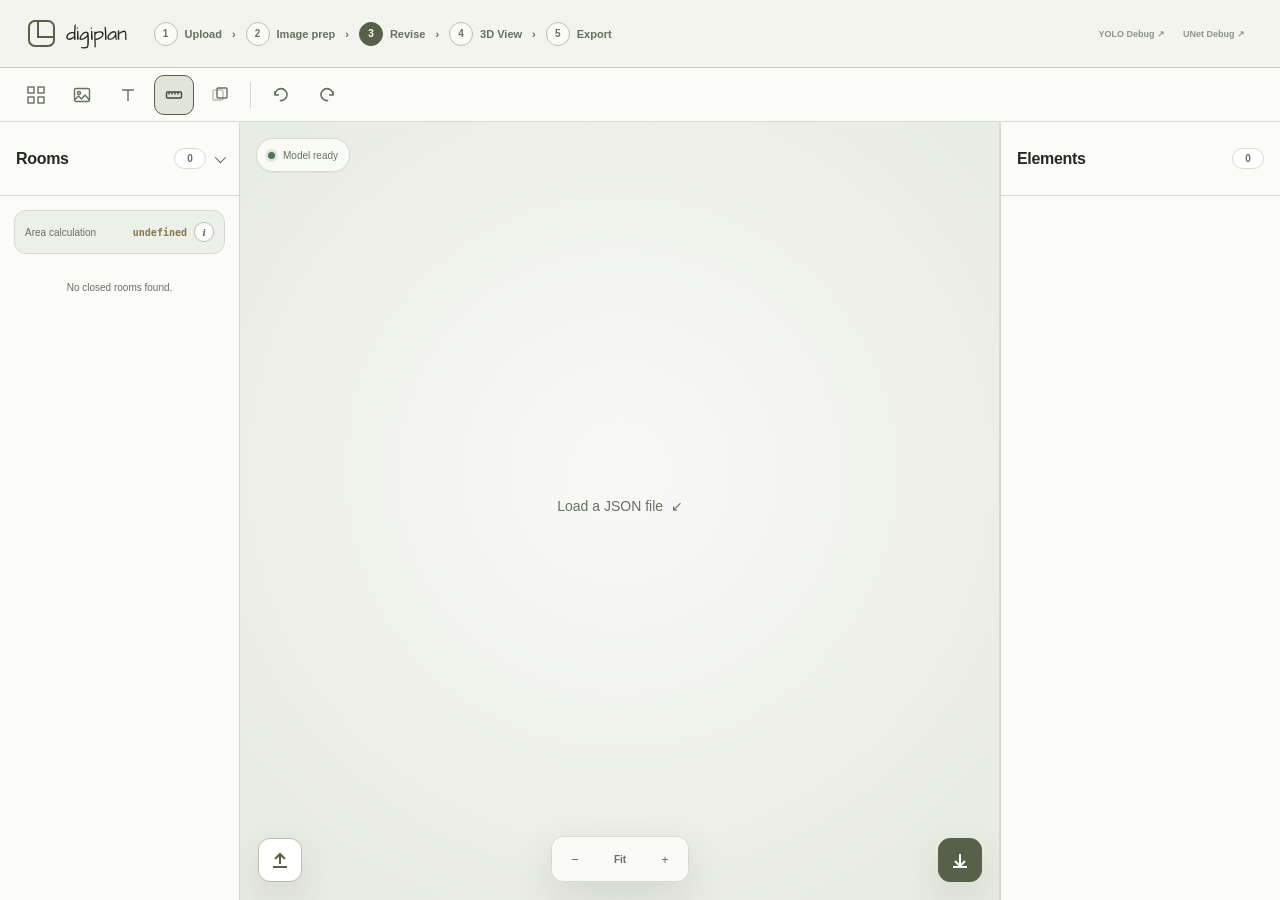
<file: product/backend/frontend/revise.html>
<!DOCTYPE html>
<html lang="en">
<head>
<meta charset="UTF-8">
<meta name="viewport" content="width=device-width, initial-scale=1.0">
<title>digiplan · Revise</title>
<link rel="stylesheet" href="css/revise.css?v=20260723.8">
</head>
<body>

<div id="page-transition">
  <div class="pt-bar"><div class="pt-bar-fill"></div></div>
  <span class="pt-label" id="pt-label">Loading editor…</span>
</div>

<div id="nav">
  <a class="brand" href="analyze.html" aria-label="digiplan home"><span class="brand-mark" aria-hidden="true"></span><span>digiplan</span></a>
  <a href="analyze.html"><span class="step-index">1</span> Upload</a>
  <span class="sep">›</span>
  <a href="analyze.html#prepare"><span class="step-index">2</span> Image prep</a>
  <span class="sep">›</span>
  <span class="active"><span class="step-index">3</span> Revise</span>
  <span class="sep">›</span>
  <a href="view3d.html"><span class="step-index">4</span> 3D View</a>
  <span class="sep">›</span>
  <a href="export.html"><span class="step-index">5</span> Export</a>
  <span class="source-name" id="nav-source"></span>
  <div class="util-links">
    <a href="detect.html">YOLO Debug ↗</a>
    <a href="unet_debug.html">UNet Debug ↗</a>
  </div>
</div>

<!-- Toolbar -->
<div id="toolbar">
  <button class="tool-btn" id="tb-grid" title="Toggle grid" aria-label="Toggle grid">
    <!-- grid icon -->
    <svg width="18" height="18" viewBox="0 0 18 18" fill="none" stroke="currentColor" stroke-width="1.4">
      <rect x="1" y="1" width="6" height="6"/><rect x="11" y="1" width="6" height="6"/>
      <rect x="1" y="11" width="6" height="6"/><rect x="11" y="11" width="6" height="6"/>
    </svg>
  </button>
  <button class="tool-btn" id="tb-refimg" title="Toggle reference image" aria-label="Toggle reference image">
    <!-- image icon -->
    <svg width="18" height="18" viewBox="0 0 18 18" fill="none" stroke="currentColor" stroke-width="1.4">
      <rect x="1.5" y="2.5" width="15" height="13" rx="1.5"/>
      <circle cx="6" cy="7" r="1.5"/>
      <polyline points="1.5,14 5.5,10 8.5,13 12,9 16.5,14"/>
    </svg>
  </button>
  <button class="tool-btn" id="tb-labels" title="Toggle labels" aria-label="Toggle object labels">
    <!-- T icon -->
    <svg width="18" height="18" viewBox="0 0 18 18" fill="none" stroke="currentColor" stroke-width="1.5">
      <line x1="3" y1="4" x2="15" y2="4"/><line x1="9" y1="4" x2="9" y2="15"/>
    </svg>
  </button>
  <button class="tool-btn active" id="tb-measure" title="Toggle measurements" aria-label="Toggle measurements">
    <!-- ruler icon -->
    <svg width="18" height="18" viewBox="0 0 18 18" fill="none" stroke="currentColor" stroke-width="1.4">
      <rect x="1.5" y="6" width="15" height="6" rx="1"/>
      <line x1="4"  y1="6" x2="4"  y2="8.5"/>
      <line x1="7"  y1="6" x2="7"  y2="8.5"/>
      <line x1="10" y1="6" x2="10" y2="8.5"/>
      <line x1="13" y1="6" x2="13" y2="8.5"/>
    </svg>
  </button>
  <button class="tool-btn" id="tb-object-opacity" title="Toggle translucent objects" aria-label="Toggle translucent objects" aria-pressed="false" aria-expanded="false" aria-controls="object-opacity-control">
    <svg width="18" height="18" viewBox="0 0 18 18" fill="none" stroke="currentColor" stroke-width="1.4" aria-hidden="true">
      <rect x="2" y="4" width="10" height="10" rx="1" opacity="0.45"/>
      <rect x="6" y="2" width="10" height="10" rx="1"/>
    </svg>
  </button>
  <div class="object-opacity-control" id="object-opacity-control" hidden>
    <label for="object-transparency">Transparency</label>
    <input type="range" id="object-transparency" min="0" max="100" step="1" value="50">
    <output id="object-transparency-value" for="object-transparency">50%</output>
  </div>

  <div class="toolbar-separator"></div>

  <button class="tool-btn" id="tb-undo" title="Undo (Ctrl/Cmd+Z)" aria-label="Undo">
    <svg width="18" height="18" viewBox="0 0 18 18" fill="none" stroke="currentColor" stroke-width="1.6">
      <path d="M3 9 A6 6 0 1 1 7.8 14.5"/><polyline points="3,5 3,9 7,9"/>
    </svg>
  </button>
  <button class="tool-btn" id="tb-redo" title="Redo (Ctrl/Cmd+Shift+Z)" aria-label="Redo">
    <svg width="18" height="18" viewBox="0 0 18 18" fill="none" stroke="currentColor" stroke-width="1.6">
      <path d="M15 9 A6 6 0 1 0 10.2 14.5"/><polyline points="15,5 15,9 11,9"/>
    </svg>
  </button>
</div>

<!-- Main area -->
<div id="main">
  <aside id="room-sidebar" aria-label="Room overview">
    <details id="rooms-panel" open>
      <summary>
        <strong>Rooms</strong>
        <span class="summary-meta"><span id="room-count">0</span><span class="summary-chevron" aria-hidden="true"></span></span>
      </summary>
      <div id="rooms-content"></div>
    </details>
  </aside>

  <div id="viewport">
    <canvas id="canvas"></canvas>
    <input type="file" id="refimg-input" accept="image/*" class="visually-hidden">
    <input type="file" id="file-input" accept=".json" class="visually-hidden">
    <div id="workspace-status"><span class="status-dot"></span><span id="workspace-status-text">Model ready</span></div>
    <div id="selection-hint" role="status">Select a wall and drag to move the complete segment.</div>
    <div id="zoom-controls" aria-label="Canvas zoom controls">
      <button id="tb-zoom-out" title="Zoom out" aria-label="Zoom out">−</button>
      <button id="tb-fit" title="Fit floor plan" aria-label="Fit floor plan">Fit</button>
      <button id="tb-zoom-in" title="Zoom in" aria-label="Zoom in">+</button>
    </div>
    <button id="btn-debug" class="dev-only" title="Debug: show localStorage data">{ }</button>
    <div id="debug-panel" class="dev-only">
      <div id="debug-header">
        <span>localStorage · floorplan</span>
        <span>
          <button id="btn-debug-copy" title="Copy">⎘</button>
          <button id="btn-debug-close" title="Close">✕</button>
        </span>
      </div>
      <div id="debug-body">No data loaded yet.</div>
    </div>
    <button id="btn-upload" title="Load JSON" aria-label="Load JSON">
      <svg width="18" height="18" viewBox="0 0 18 18" fill="none" stroke="currentColor" stroke-width="2">
        <polyline points="4,8 9,3 14,8"/>
        <line x1="9" y1="3" x2="9" y2="13"/>
        <line x1="2" y1="16" x2="16" y2="16"/>
      </svg>
    </button>
    <button id="btn-download" title="Download edited JSON" aria-label="Download edited JSON">
      <svg width="18" height="18" viewBox="0 0 18 18" fill="none" stroke="currentColor" stroke-width="2">
        <polyline points="4,10 9,15 14,10"/>
        <line x1="9" y1="3" x2="9" y2="15"/>
        <line x1="2" y1="16" x2="16" y2="16"/>
      </svg>
    </button>
  </div>

  <div id="sidebar">
    <div class="sidebar-heading"><h2>Elements</h2><span id="element-count">0</span></div>
    <div id="hierarchy"></div>
  </div>

  <div id="inspector">
    <div class="insp-header">
      Inspector
      <button class="close-btn" id="btn-close-inspector" aria-label="Close inspector">✕</button>
    </div>
    <div id="insp-body"></div>
  </div>
</div>

<div id="toast" role="status" aria-live="polite"></div>

<script src="js/shared/state.js?v=20260723.2"></script>
<script src="js/revise/geometry.js?v=20260723.12"></script>
<script src="js/revise/history.js?v=20260720.5"></script>
<script src="js/revise/render.js?v=20260723.12"></script>
<script src="js/revise/sidebar.js?v=20260723.6"></script>
<script src="js/revise/interaction.js?v=20260723.12"></script>
<script src="js/revise/app.js?v=20260723.2"></script>
</body>
</html>
</file>
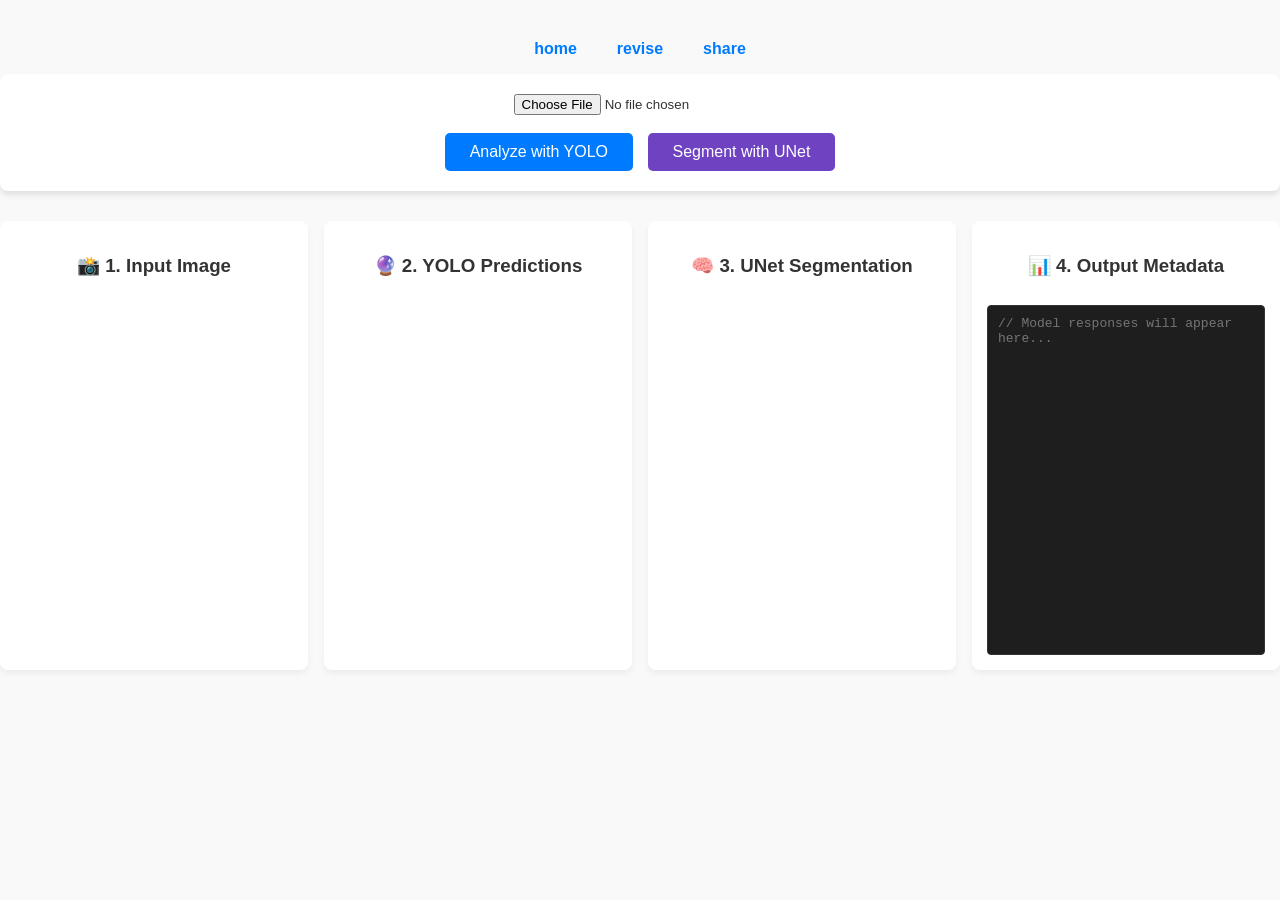
<file: product/frontend/legacy/analyze.html>
<!DOCTYPE html>
<html lang="en">
<head>
    <meta charset="UTF-8">
    <meta name="viewport" content="width=device-width, initial-scale=1.0">
    <title>YOLO & UNet Ultimate Web UI</title>
    <style>
        body { 
            font-family: 'Segoe UI', Tahoma, Geneva, Verdana, sans-serif; 
            max-width: 1400px; /* Widened to accommodate 4 columns comfortably */
            margin: 40px auto; 
            text-align: center; 
            background-color: #f9f9f9; 
            color: #333; 
        }
        .upload-section { 
            background: white; 
            padding: 20px; 
            border-radius: 8px; 
            box-shadow: 0 4px 6px rgba(0,0,0,0.1); 
            margin-bottom: 30px; 
        }
        .container { 
            display: flex; 
            justify-content: space-between; 
            gap: 15px; 
            margin-top: 20px; 
            flex-wrap: wrap;
        }
        .box { 
            width: calc(25% - 12px); /* Dynamically scales 4 columns equally */
            min-width: 280px;
            background: white; 
            padding: 15px; 
            border-radius: 8px; 
            box-shadow: 0 4px 6px rgba(0,0,0,0.05); 
            display: flex;
            flex-direction: column;
            box-sizing: border-box;
        }
        img, canvas { 
            max-width: 100%; 
            max-height: 400px; 
            border-radius: 4px; 
            display: none; 
            margin: 10px auto; 
        }
        #json-text-field { 
            width: 100%; 
            height: 350px; 
            font-family: 'Courier New', Courier, monospace; 
            font-size: 13px; 
            background-color: #1e1e1e; 
            color: #7ec699; 
            padding: 10px; 
            border-radius: 4px; 
            border: 1px solid #333;
            resize: none;
            box-sizing: border-box;
            margin-top: 10px;
        }
        .btn { 
            color: white; 
            border: none; 
            padding: 10px 25px; 
            font-size: 16px; 
            border-radius: 5px; 
            cursor: pointer; 
            transition: background 0.2s; 
            margin: 0 5px;
        }
        #upload-btn { background-color: #007bff; }
        #upload-btn:hover { background-color: #0056b3; }
        
        #unet-btn { background-color: #6f42c1; }
        #unet-btn:hover { background-color: #563d7c; }

        .btn:disabled { background-color: #cccccc !important; cursor: not-allowed; }
        
        #download-btn {
            background-color: #28a745;
            margin-top: 15px;
            display: none; 
        }
        #download-btn:hover { background-color: #218838; }
        
        .nav-menu {
            list-style: none;
            display: flex;
            flex-direction: row;
            justify-content: center;
            align-items: center;
            padding: 0;
        }
        .nav-item {
            margin: 0 20px;
        }
        .nav-link {
            text-decoration: none;
            color: #007bff;
            font-weight: bold;
        }
        .nav-link:hover { text-decoration: underline; }
    </style>
</head>
<body>

    <header>
        <nav class="navbar">
            <ul class="nav-menu">
                <li class="nav-item">
                    <a class="nav-link" href="file:///C:/Users/Joshua/Documents/GitHub/Floor-Plan-Reader/product/yoloObjectDetection01/yolo-web-app/frontend/analyze.html">home</a>
                </li>
                <li class="nav-item">
                    <a class="nav-link" href="file:///C:/Users/Joshua/Documents/GitHub/Floor-Plan-Reader/product/yoloObjectDetection01/yolo-web-app/frontend/revise.html">revise</a>
                </li>
                <li class="nav-item">
                    <a class="nav-link" href="/share.html">share</a>
                </li>
            </ul>
        </nav>
    </header>

    <div class="upload-section">
        <input type="file" id="image-input" accept="image/*">
        <br><br>
        <button id="upload-btn" class="btn">Analyze with YOLO</button>
        <button id="unet-btn" class="btn">Segment with UNet</button>
    </div>

    <div class="container">
        <div class="box">
            <h3>📸 1. Input Image</h3>
            <img id="original-view" alt="Original Preview">
        </div>
        
        <div class="box">
            <h3>🔮 2. YOLO Predictions</h3>
            <canvas id="prediction-canvas"></canvas>
        </div>

        <div class="box">
            <h3>🧠 3. UNet Segmentation</h3>
            <img id="unet-view" alt="UNet Segmentation Mask">
        </div>
        
        <div class="box">
            <h3>📊 4. Output Metadata</h3>
            <textarea id="json-text-field" readonly placeholder="// Model responses will appear here..."></textarea>
            <button id="download-btn" class="btn">📥 Download JSON File</button>
        </div>
    </div>

    <script>
        const imageInput = document.getElementById('image-input');
        const originalView = document.getElementById('original-view');
        const predictionCanvas = document.getElementById('prediction-canvas');
        const unetView = document.getElementById('unet-view');
        const jsonTextField = document.getElementById('json-text-field');
        const uploadBtn = document.getElementById('upload-btn');
        const unetBtn = document.getElementById('unet-btn');
        const downloadBtn = document.getElementById('download-btn');

        let currentJsonData = null; 
        let loadedImage = null; 

        // Handle image selection preview & canvas staging
        imageInput.addEventListener('change', (e) => {
            const file = e.target.files[0];
            if (file) {
                const url = URL.createObjectURL(file);
                originalView.src = url;
                originalView.style.display = 'block';
                
                loadedImage = new Image();
                loadedImage.onload = () => {
                    // Pre-stage canvas dimensions matching raw image natural sizing
                    predictionCanvas.width = loadedImage.naturalWidth;
                    predictionCanvas.height = loadedImage.naturalHeight;
                    const ctx = predictionCanvas.getContext('2d');
                    ctx.drawImage(loadedImage, 0, 0);
                };
                loadedImage.src = url;
                
                // Pure UI State resets for new files
                predictionCanvas.style.display = 'none';
                unetView.style.display = 'none';
                unetView.src = '';
                jsonTextField.value = '';
                downloadBtn.style.display = 'none';
                currentJsonData = null;
            }
        });

        // Pipeline 1: Run YOLO Object Detection
        uploadBtn.addEventListener('click', async () => {
            const file = imageInput.files[0];
            if (!file || !loadedImage) {
                alert("Please select an image file first.");
                return;
            }

            const formData = new FormData();
            formData.append('file', file);
            
            uploadBtn.innerText = "Processing YOLO...";
            uploadBtn.disabled = true;
            jsonTextField.value = "// Running YOLO model inference...";

            try {
                const response = await fetch('http://127.0.0.1:8000/detect', {
                    method: 'POST',
                    body: formData
                });

                if (!response.ok) throw new Error("Backend system inference error");

                const data = await response.json();
                currentJsonData = data; 

                jsonTextField.value = JSON.stringify(data, null, 4);
                downloadBtn.style.display = 'block';

                drawPredictionsOntoCanvas(data.detections);

            } catch (error) {
                console.error(error);
                jsonTextField.value = `// Connection Error:\n// Verify server.py is actively running.`;
                downloadBtn.style.display = 'none';
            } finally {
                uploadBtn.innerText = "Analyze with YOLO";
                uploadBtn.disabled = false;
            }
        });

        // Pipeline 2: Run UNet Segmentation 
        unetBtn.addEventListener('click', async () => {
            const file = imageInput.files[0];
            if (!file || !loadedImage) {
                alert("Please select an image file first.");
                return;
            }

            const formData = new FormData();
            formData.append('file', file);
            
            unetBtn.innerText = "Processing UNet...";
            unetBtn.disabled = true;
            jsonTextField.value = "// Running UNet segmentation inference...";

            try {
                const response = await fetch('http://127.0.0.1:8000/segment', {
                    method: 'POST',
                    body: formData
                });

                if (!response.ok) throw new Error("Backend UNet inference error");

                const data = await response.json();
                
                // Display the raw Base64 string directly inside the mask image element
                unetView.src = "data:image/png;base64," + data.mask_base64;
                unetView.style.display = 'block';
                
                jsonTextField.value = JSON.stringify({ status: "Success", architecture: "UNet (256x256 Target)" }, null, 4);
                downloadBtn.style.display = 'none'; // Download omitted for raw base64 arrays

            } catch (error) {
                console.error(error);
                jsonTextField.value = `// Connection Error:\n// Verify server.py architecture matches weights setup.`;
                unetView.style.display = 'none';
            } finally {
                unetBtn.innerText = "Segment with UNet";
                unetBtn.disabled = false;
            }
        });

        // Engine for rendering YOLO bounding boxes directly onto canvas layer
        function drawPredictionsOntoCanvas(detections) {
            const ctx = predictionCanvas.getContext('2d');
            predictionCanvas.width = loadedImage.naturalWidth;
            predictionCanvas.height = loadedImage.naturalHeight;
            ctx.drawImage(loadedImage, 0, 0);
            
            detections.forEach(det => {
                const { xmin, ymin, xmax, ymax } = det.bbox;
                const width = xmax - xmin;
                const height = ymax - ymin;
                
                ctx.strokeStyle = '#00FF00'; 
                ctx.lineWidth = Math.max(2, predictionCanvas.width * 0.004); 
                ctx.strokeRect(xmin, ymin, width, height);
                
                ctx.fillStyle = '#00FF00';
                const fontSize = Math.max(12, predictionCanvas.width * 0.02);
                ctx.font = `bold ${fontSize}px Arial`;
                const labelText = `${det.name} (${Math.round(det.confidence * 100)}%)`;
                const textWidth = ctx.measureText(labelText).width;
                
                ctx.fillRect(xmin, ymin - fontSize - 4, textWidth + 10, fontSize + 6);
                
                ctx.fillStyle = '#000000'; 
                ctx.fillText(labelText, xmin + 5, ymin - 5);
            });
            
            predictionCanvas.style.display = 'block';
        }

        // Trigger local client machine JSON download payload
        downloadBtn.addEventListener('click', () => {
            if (!currentJsonData) return;
            const blob = new Blob([JSON.stringify(currentJsonData, null, 4)], { type: "application/json" });
            const url = URL.createObjectURL(blob);
            const a = document.createElement('a');
            a.href = url;
            a.download = `yolo_metadata_${Date.now()}.json`;
            document.body.appendChild(a);
            a.click();
            document.body.removeChild(a);
            URL.revokeObjectURL(url);
        });
    </script>
</body>
</html>
</file>
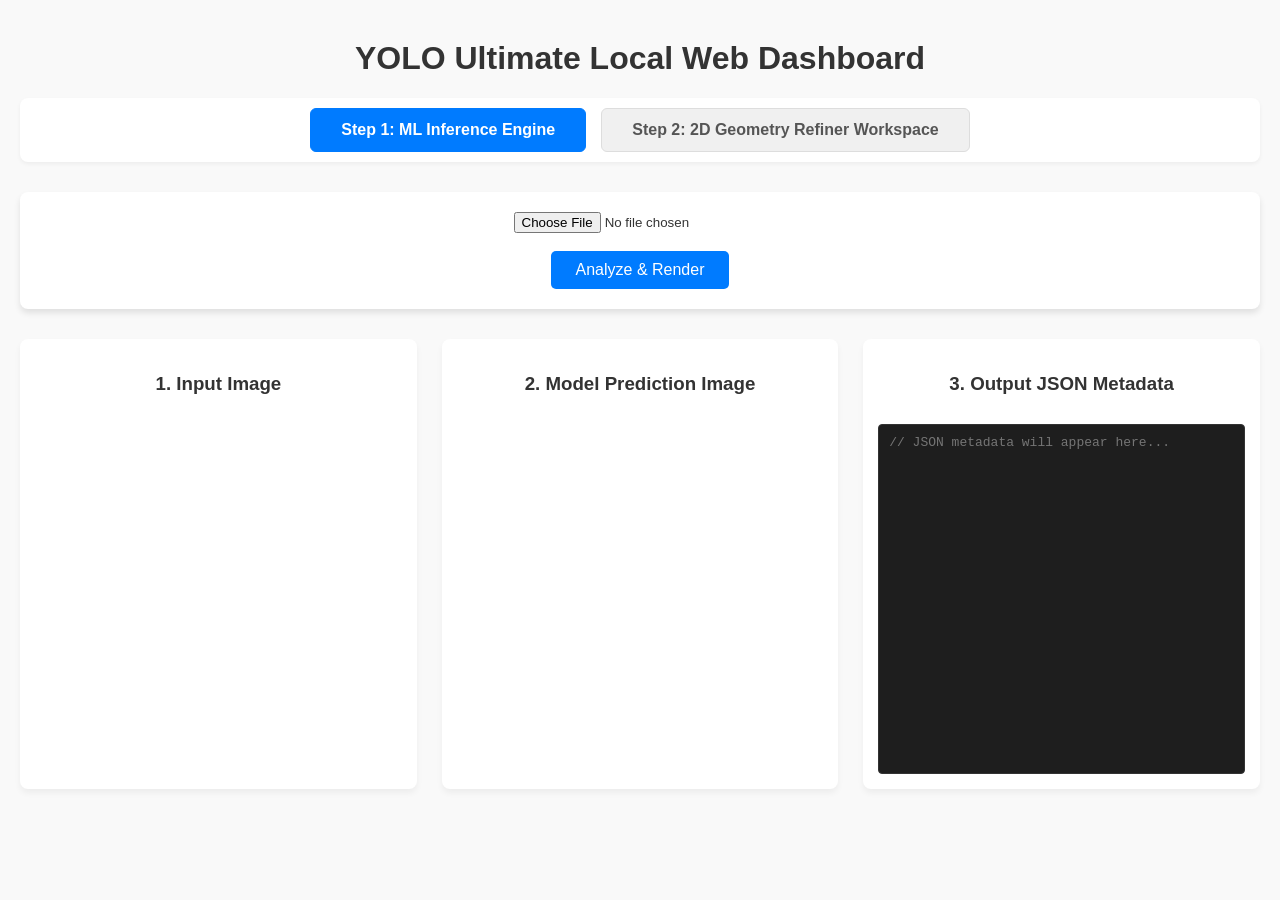
<file: product/frontend/legacy/old.html>
<!DOCTYPE html>
<html lang="en">
<head>
    <meta charset="UTF-8">
    <meta name="viewport" content="width=device-width, initial-scale=1.0">
    <title>YOLO Ultimate Web UI & Geometry Editor</title>
    <style>
        body { 
            font-family: 'Segoe UI', Tahoma, Geneva, Verdana, sans-serif; 
            max-width: 1400px; 
            margin: 40px auto; 
            text-align: center; 
            background-color: #f9f9f9; 
            color: #333; 
            padding: 0 20px;
        }
        
        /* Master Workspace Tabs Layout */
        .dashboard-nav {
            display: flex;
            justify-content: center;
            gap: 15px;
            margin-bottom: 30px;
            background: white;
            padding: 10px;
            border-radius: 8px;
            box-shadow: 0 2px 4px rgba(0,0,0,0.05);
        }
        .tab-btn {
            background-color: #f0f0f0;
            color: #555;
            border: 1px solid #ddd;
            padding: 12px 30px;
            font-size: 16px;
            font-weight: 600;
            border-radius: 6px;
            cursor: pointer;
            transition: all 0.2s;
            display: flex;
            align-items: center;
            gap: 8px;
        }
        .tab-btn:hover { background-color: #e5e5e5; }
        .tab-btn.active {
            background-color: #007bff;
            color: white;
            border-color: #007bff;
        }
        
        .tab-view { display: none; }
        .tab-view.active { display: block; }

        /* --- STEP 1: ML DASHBOARD STYLING --- */
        .upload-section { 
            background: white; 
            padding: 20px; 
            border-radius: 8px; 
            box-shadow: 0 4px 6px rgba(0,0,0,0.1); 
            margin-bottom: 30px; 
        }
        .container { 
            display: flex; 
            justify-content: space-between; 
            gap: 15px; 
            margin-top: 20px; 
        }
        .box { 
            width: 32%; 
            background: white; 
            padding: 15px; 
            border-radius: 8px; 
            box-shadow: 0 4px 6px rgba(0,0,0,0.05); 
            display: flex;
            flex-direction: column;
            box-sizing: border-box;
        }
        img, canvas { 
            max-width: 100%; 
            max-height: 400px; 
            border-radius: 4px; 
            display: none; 
            margin: 10px auto; 
        }
        #json-text-field { 
            width: 100%; 
            height: 350px; 
            font-family: 'Courier New', Courier, monospace; 
            font-size: 13px; 
            background-color: #1e1e1e; 
            color: #7ec699; 
            padding: 10px; 
            border-radius: 4px; 
            border: 1px solid #333;
            resize: none;
            box-sizing: border-box;
            margin-top: 10px;
        }
        .btn { 
            background-color: #007bff; 
            color: white; 
            border: none; 
            padding: 10px 25px; 
            font-size: 16px; 
            border-radius: 5px; 
            cursor: pointer; 
            transition: background 0.2s; 
        }
        .btn:hover { background-color: #0056b3; }
        .btn:disabled { background-color: #cccccc; cursor: not-allowed; }
        
        #download-btn { background-color: #28a745; margin-top: 15px; display: none; }
        #download-btn:hover { background-color: #218838; }
        #bridge-editor-btn { background-color: #6f42c1; margin-top: 10px; display: none; }
        #bridge-editor-btn:hover { background-color: #59359a; }

        /* --- STEP 2: 2D VECTOR EDITOR STYLING --- */
        .editor-container {
            display: flex;
            flex-direction: column;
            gap: 15px;
            text-align: left;
        }
        .editor-instructions { font-size: 14px; color: #666; margin-bottom: 5px; }
        .editor-toolbar {
            background: white;
            padding: 12px 20px;
            border-radius: 8px;
            box-shadow: 0 2px 4px rgba(0,0,0,0.05);
            display: flex;
            gap: 12px;
            align-items: center;
            flex-wrap: wrap;
        }
        .editor-divider {
            width: 1px;
            height: 25px;
            background-color: #ddd;
            margin: 0 5px;
        }
        .editor-toolbar button {
            padding: 8px 16px;
            border-radius: 6px;
            border: 1px solid #ccc;
            background: #fff;
            cursor: pointer;
            font-weight: 500;
            transition: all 0.2s;
        }
        .editor-toolbar button:hover { background: #f0f0f0; }
        .editor-toolbar button:disabled {
            background: #f3f4f6;
            color: #9ca3af;
            border-color: #e5e7eb;
            cursor: not-allowed;
        }
        .editor-toolbar button.active {
            background: #0052cc;
            color: white;
            border-color: #0052cc;
        }
        .editor-toolbar button.delete-btn {
            background: #ffebe6;
            color: #de350b;
            border-color: #ffbdad;
        }
        .editor-toolbar button.delete-btn:hover { background: #ffbdad; }
        .editor-toolbar button.io-btn {
            background: #e3f2fd;
            color: #0d47a1;
            border-color: #bbdefb;
        }
        .editor-toolbar button.io-btn:hover { background: #bbdefb; }
        
        .workspace {
            display: grid;
            grid-template-columns: 1fr 400px;
            gap: 20px;
            align-items: start;
        }
        .canvas-container {
            background: #ffffff;
            border-radius: 8px;
            box-shadow: 0 4px 12px rgba(0,0,0,0.08);
            padding: 15px;
            overflow: auto;
            max-height: 750px;
            display: flex;
            justify-content: center;
        }
        svg {
            background-color: #fafafa;
            border: 1px solid #e0e0e0;
            border-radius: 4px;
            user-select: none;
        }
        /* SVG Vector Overlays */
        .wall { stroke: #444; stroke-linecap: round; cursor: pointer; }
        .wall:hover { stroke: #0052cc !important; opacity: 0.8; }
        .door { fill: #ff9f1c; stroke: #d07d00; stroke-width: 1.5; cursor: move; }
        .window { fill: #00b4d8; stroke: #0077b6; stroke-width: 1.5; cursor: move; }
        
        /* High Contrast Isolated Highlights */
        line.selected { 
            stroke: #de350b !important; 
            stroke-width: 5px !important; 
            filter: drop-shadow(0px 0px 4px rgba(222,53,11,0.6)); 
        }
        rect.selected { 
            stroke: #de350b !important; 
            stroke-width: 3px !important; 
            fill: #ffcbd1 !important;
            filter: drop-shadow(0px 0px 4px rgba(222,53,11,0.6)); 
        }
        
        .side-panel { display: flex; flex-direction: column; gap: 15px; }
        
        /* Object Property Context Controls Styling */
        .properties-panel {
            background: #ffffff;
            border: 1px solid #d1d5db;
            border-radius: 8px;
            padding: 15px;
            box-shadow: 0 2px 4px rgba(0,0,0,0.05);
        }
        .properties-panel h4 { margin-top: 0; margin-bottom: 12px; color: #0052cc; }
        .prop-group {
            display: flex;
            flex-direction: column;
            gap: 6px;
            margin-bottom: 10px;
            text-align: left;
        }
        .prop-group label { font-size: 12px; font-weight: 600; color: #4b5563; }
        .prop-group input {
            padding: 8px;
            border: 1px solid #cbd5e1;
            border-radius: 4px;
            font-size: 14px;
        }

        #json-output {
            width: 100%;
            height: 400px;
            font-family: 'Courier New', Courier, monospace;
            font-size: 11px;
            border: 1px solid #ccc;
            border-radius: 8px;
            padding: 12px;
            resize: none;
            background: #282c34;
            color: #abb2bf;
            box-sizing: border-box;
        }
    </style>
</head>
<body>

    <h1>YOLO Ultimate Local Web Dashboard</h1>
    
    <div class="dashboard-nav">
        <button id="tab-btn-inference" class="tab-btn active" onclick="switchTab('inference')">Step 1: ML Inference Engine</button>
        <button id="tab-btn-editor" class="tab-btn" onclick="switchTab('editor')">Step 2: 2D Geometry Refiner Workspace</button>
    </div>

    <div id="view-inference" class="tab-view active">
        <div class="upload-section">
            <input type="file" id="image-input" accept="image/*">
            <br><br>
            <button id="upload-btn" class="btn">Analyze & Render</button>
        </div>

        <div class="container">
            <div class="box">
                <h3>1. Input Image</h3>
                <img id="original-view" alt="Original Preview">
            </div>
            
            <div class="box">
                <h3>2. Model Prediction Image</h3>
                <canvas id="prediction-canvas"></canvas>
            </div>
            
            <div class="box">
                <h3>3. Output JSON Metadata</h3>
                <textarea id="json-text-field" readonly placeholder="// JSON metadata will appear here..."></textarea>
                <button id="download-btn" class="btn">Download JSON File</button>
                <button id="bridge-editor-btn" class="btn" onclick="switchTab('editor')">Switch to 2D Editor Workspace</button>
            </div>
        </div>
    </div>

    <div id="view-editor" class="tab-view">
        <div class="editor-container">
            <div>
                <h2>2D Structural Calibration Workspace</h2>
                <div class="editor-instructions">Modify structural vectors. Toggle background tracing or alignment grid underlays to visually audit layouts before downloading.</div>
            </div>

            <div class="editor-toolbar">
                <input type="file" id="file-input" accept=".json" style="display:none;" onchange="handleFileUpload(event)">
                <button class="io-btn" onclick="document.getElementById('file-input').click()">📂 Upload Structure JSON</button>
                <button class="io-btn" onclick="downloadJSON()">💾 Download Adjusted Geometry</button>
                
                <div class="editor-divider"></div>
                
                <button id="btn-undo" onclick="undo()" disabled>↩️ Undo</button>
                <button id="btn-redo" onclick="redo()" disabled>↪️ Redo</button>
                
                <div class="editor-divider"></div>
                
                <button id="btn-toggle-bg" onclick="toggleBackground()">Show Background Image</button>
                <button id="btn-toggle-grid" onclick="toggleGrid()">Show Alignment Grid</button>
                
                <div class="editor-divider"></div>
                
                <button id="btn-select" class="active" onclick="setMode('select')">Interact / Drag</button>
                <button id="btn-add-door" onclick="setMode('add-door')">+ Add Door</button>
                <button id="btn-add-window" onclick="setMode('add-window')">+ Add Window</button>
                <button id="btn-delete" class="delete-btn" onclick="deleteSelected()" disabled>Delete Selected</button>
            </div>

            <div class="workspace">
                <div class="canvas-container">
                    <svg id="floorplan-svg" width="700" height="550" viewBox="0 0 700 550">
                        <defs>
                            <pattern id="grid-pattern" width="20" height="20" patternUnits="userSpaceOnUse">
                                <path d="M 20 0 L 0 0 0 20" fill="none" stroke="#e2e8f0" stroke-width="1"/>
                            </pattern>
                        </defs>
                        
                        <g id="background-group">
                            <image id="svg-bg-image" x="0" y="0" opacity="0.5" style="display: none;"></image>
                        </g>
                        
                        <rect id="svg-grid-overlay" width="100%" height="100%" fill="url(#grid-pattern)" style="display: none; pointer-events: none;"></rect>
                        
                        <g id="walls-group"></g>
                        <g id="openings-group"></g>
                    </svg>
                </div>

                <div class="side-panel">
                    <div id="properties-panel" class="properties-panel" style="display: none;">
                        <h4 id="prop-title">Object Parameters</h4>
                        <div class="prop-group" id="group-dimension">
                            <label id="prop-label-dim" for="prop-dim-input">Width / Length (px):</label>
                            <input type="number" id="prop-dim-input" step="1" onchange="applyPropertyChange()">
                        </div>
                    </div>

                    <strong>Live Blueprint Output Stream:</strong>
                    <textarea id="json-output" readonly placeholder="Upload structural data trees or run Step 1 inference to visually edit..."></textarea>
                </div>
            </div>
        </div>
    </div>

    <script>
        // Global State Objects Shared across Pipelines
        let floorplanData = { "walls": [] };
        let currentMode = 'select'; 
        let selectedElement = null; // Map context data reference layout: { type: 'wall'|'opening', item, parentArray }
        let draggingElement = null; 
        let dragWallRef = null;     
        
        // History Trackers
        let undoStack = [];
        let redoStack = [];
        const MAX_HISTORY = 10;
        let preDragSnapshot = null; // Tracks spatial positions before interaction loops trigger

        let uploadedImageUrl = null; 
        let showBackground = false;  
        let showGrid = false;
        let bgImageWidth = 0;
        let bgImageHeight = 0;

        const svg = document.getElementById('floorplan-svg');

        // --- CAD Undo / Redo Pipeline Operators ---
        function saveState() {
            undoStack.push(JSON.stringify(floorplanData));
            if (undoStack.length > MAX_HISTORY) {
                undoStack.shift();
            }
            redoStack = []; // Break forward execution pathing
            updateUndoRedoUI();
        }

        function undo() {
            if (undoStack.length === 0) return;
            redoStack.push(JSON.stringify(floorplanData));
            if (redoStack.length > MAX_HISTORY) {
                redoStack.shift();
            }
            floorplanData = JSON.parse(undoStack.pop());
            closePropertiesPanel();
            drawFloorplan();
            updateUndoRedoUI();
        }

        function redo() {
            if (redoStack.length === 0) return;
            undoStack.push(JSON.stringify(floorplanData));
            if (undoStack.length > MAX_HISTORY) {
                undoStack.shift();
            }
            floorplanData = JSON.parse(redoStack.pop());
            closePropertiesPanel();
            drawFloorplan();
            updateUndoRedoUI();
        }

        function updateUndoRedoUI() {
            document.getElementById('btn-undo').disabled = (undoStack.length === 0);
            document.getElementById('btn-redo').disabled = (redoStack.length === 0);
        }

        function clearHistoryHistory() {
            undoStack = [];
            redoStack = [];
            preDragSnapshot = null;
            updateUndoRedoUI();
        }

        // --- Tab Switching Navigation System ---
        function switchTab(targetView) {
            document.querySelectorAll('.tab-view').forEach(view => view.classList.remove('active'));
            document.querySelectorAll('.tab-btn').forEach(btn => btn.classList.remove('active'));
            
            if (targetView === 'inference') {
                document.getElementById('view-inference').classList.add('active');
                document.getElementById('tab-btn-inference').classList.add('active');
            } else {
                document.getElementById('view-editor').classList.add('active');
                document.getElementById('tab-btn-editor').classList.add('active');
                autoScaleViewport();
                drawFloorplan();
            }
        }

        // =========================================================
        // PIPELINE PART 1: ML RUNTIME & INFERENCE COMPONENT OBJECTS
        // =========================================================
        const imageInput = document.getElementById('image-input');
        const originalView = document.getElementById('original-view');
        const predictionCanvas = document.getElementById('prediction-canvas');
        const jsonTextField = document.getElementById('json-text-field');
        const uploadBtn = document.getElementById('upload-btn');
        const downloadBtn = document.getElementById('download-btn');
        const bridgeEditorBtn = document.getElementById('bridge-editor-btn');

        let currentJsonData = null; 
        let loadedImage = null; 

        imageInput.addEventListener('change', (e) => {
            const file = e.target.files[0];
            if (file) {
                if (uploadedImageUrl) URL.revokeObjectURL(uploadedImageUrl);
                uploadedImageUrl = URL.createObjectURL(file);
                originalView.src = uploadedImageUrl;
                originalView.style.display = 'block';
                
                loadedImage = new Image();
                loadedImage.onload = () => {
                    predictionCanvas.width = loadedImage.naturalWidth;
                    predictionCanvas.height = loadedImage.naturalHeight;
                    bgImageWidth = loadedImage.naturalWidth;
                    bgImageHeight = loadedImage.naturalHeight;
                    
                    const ctx = predictionCanvas.getContext('2d');
                    ctx.drawImage(loadedImage, 0, 0);
                    
                    // Bind trace resource onto our Step 2 SVG underlay node directly
                    const svgBg = document.getElementById('svg-bg-image');
                    if (svgBg) {
                        svgBg.setAttributeNS('http://www.w3.org/1999/xlink', 'href', uploadedImageUrl);
                        svgBg.setAttribute('width', bgImageWidth);
                        svgBg.setAttribute('height', bgImageHeight);
                    }
                };
                loadedImage.src = uploadedImageUrl;
                
                predictionCanvas.style.display = 'none';
                jsonTextField.value = '';
                downloadBtn.style.display = 'none';
                bridgeEditorBtn.style.display = 'none';
                currentJsonData = null;
            }
        });

        uploadBtn.addEventListener('click', async () => {
            const file = imageInput.files[0];
            if (!file || !loadedImage) {
                alert("Please select an image file first.");
                return;
            }

            const formData = new FormData();
            formData.append('file', file);
            
            uploadBtn.innerText = "Processing...";
            uploadBtn.disabled = true;
            jsonTextField.value = "// Running model inference...";

            try {
                const response = await fetch('http://127.0.0.1:8000/detect', {
                    method: 'POST',
                    body: formData
                });

                if (!response.ok) throw new Error("Backend system inference error");

                const data = await response.json();
                currentJsonData = data; 

                jsonTextField.value = JSON.stringify(data, null, 4);
                downloadBtn.style.display = 'block';
                
                // AUTOMATIC BACKGROUND DATA SYNC PIPELINE
                if (data.walls && Array.isArray(data.walls)) {
                    floorplanData = JSON.parse(JSON.stringify(data)); // Deep clone trace tracking parameters
                    floorplanData.walls.forEach(w => {
                        if (!w.windows) w.windows = [];
                        if (!w.doors) w.doors = [];
                    });
                    
                    clearHistoryHistory();
                    autoScaleViewport();
                    drawFloorplan();
                    
                    bridgeEditorBtn.innerText = "Review & Edit inside 2D Workspace";
                    bridgeEditorBtn.style.display = 'block';
                }

                drawPredictionsOntoCanvas(data.detections);

            } catch (error) {
                console.error(error);
                jsonTextField.value = `// Connection Error:\n// Verify server.py is actively running.`;
                downloadBtn.style.display = 'none';
                bridgeEditorBtn.style.display = 'none';
            } finally {
                uploadBtn.innerText = "Analyze & Render";
                uploadBtn.disabled = false;
            }
        });

        function drawPredictionsOntoCanvas(detections) {
            if (!detections) return;
            const ctx = predictionCanvas.getContext('2d');
            predictionCanvas.width = loadedImage.naturalWidth;
            predictionCanvas.height = loadedImage.naturalHeight;
            ctx.drawImage(loadedImage, 0, 0);
            
            detections.forEach(det => {
                const { xmin, ymin, xmax, ymax } = det.bbox;
                const width = xmax - xmin;
                const height = ymax - ymin;
                
                ctx.strokeStyle = '#00FF00'; 
                ctx.lineWidth = Math.max(2, predictionCanvas.width * 0.004); 
                ctx.strokeRect(xmin, ymin, width, height);
                
                ctx.fillStyle = '#00FF00';
                const fontSize = Math.max(12, predictionCanvas.width * 0.02);
                ctx.font = `bold ${fontSize}px Arial`;
                const labelText = `${det.name} (${Math.round(det.confidence * 100)}%)`;
                const textWidth = ctx.measureText(labelText).width;
                
                ctx.fillRect(xmin, ymin - fontSize - 4, textWidth + 10, fontSize + 6);
                ctx.fillStyle = '#000000'; 
                ctx.fillText(labelText, xmin + 5, ymin - 5);
            });
            predictionCanvas.style.display = 'block';
        }

        downloadBtn.addEventListener('click', () => {
            if (!currentJsonData) return;
            const blob = new Blob([JSON.stringify(currentJsonData, null, 4)], { type: "application/json" });
            const url = URL.createObjectURL(blob);
            const a = document.createElement('a');
            a.href = url;
            a.download = `yolo_metadata_${Date.now()}.json`;
            document.body.appendChild(a);
            a.click();
            document.body.removeChild(a);
            URL.revokeObjectURL(url);
        });

        // =========================================================
        // PIPELINE PART 2: 2D VECTOR GRAPHICS MANIPULATION PARSER
        // =========================================================
        function handleFileUpload(event) {
            const file = event.target.files[0];
            if (!file) return;

            const reader = new FileReader();
            reader.onload = function(e) {
                try {
                    const parsed = JSON.parse(e.target.result);
                    if (!parsed.walls || !Array.isArray(parsed.walls)) {
                        alert("Invalid Format: Target file must contain a top-level 'walls' root array element.");
                        return;
                    }
                    
                    parsed.walls.forEach(w => {
                        if (!w.windows) w.windows = [];
                        if (!w.doors) w.doors = [];
                    });

                    floorplanData = parsed;
                    closePropertiesPanel();
                    clearHistoryHistory();
                    
                    autoScaleViewport();
                    drawFloorplan();
                } catch (err) {
                    alert("Error parsing JSON structure: " + err.message);
                }
            };
            reader.readAsText(file);
        }

        function autoScaleViewport() {
            let maxX = 700; let maxY = 550;
            
            if (bgImageWidth > 0 && bgImageHeight > 0) {
                maxX = Math.max(maxX, bgImageWidth);
                maxY = Math.max(maxY, bgImageHeight);
            }
            
            if (floorplanData && floorplanData.walls) {
                floorplanData.walls.forEach(w => {
                    maxX = Math.max(maxX, w.start.x, w.end.x);
                    maxY = Math.max(maxY, w.start.y, w.end.y);
                });
            }

            let finalWidth = Math.ceil(maxX + 80);
            let finalHeight = Math.ceil(maxY + 80);

            svg.setAttribute('viewBox', `0 0 ${finalWidth} ${finalHeight}`);
            svg.setAttribute('width', finalWidth);
            svg.setAttribute('height', finalHeight);
        }

        function toggleBackground() {
            showBackground = !showBackground;
            const btn = document.getElementById('btn-toggle-bg');
            const svgBg = document.getElementById('svg-bg-image');
            
            if (showBackground) {
                btn.classList.add('active');
                btn.innerText = "Hide Background Image";
                if (svgBg) svgBg.style.display = 'block';
            } else {
                btn.classList.remove('active');
                btn.innerText = "Show Background Image";
                if (svgBg) svgBg.style.display = 'none';
            }
        }

        function toggleGrid() {
            showGrid = !showGrid;
            const btn = document.getElementById('btn-toggle-grid');
            const gridOverlay = document.getElementById('svg-grid-overlay');
            
            if (showGrid) {
                btn.classList.add('active');
                btn.innerText = "Hide Alignment Grid";
                if (gridOverlay) gridOverlay.style.display = 'block';
            } else {
                btn.classList.remove('active');
                btn.innerText = "Show Alignment Grid";
                if (gridOverlay) gridOverlay.style.display = 'none';
            }
        }

        function getClosestPointOnSegment(px, py, ax, ay, bx, by) {
            let ab_x = bx - ax; let ab_y = by - ay;
            let ap_x = px - ax; let ap_y = py - ay;
            let ab_squared = ab_x * ab_x + ab_y * ab_y;
            if (ab_squared === 0) return { x: ax, y: ay };
            
            let t = (ap_x * ab_x + ap_y * ab_y) / ab_squared;
            t = Math.max(0, Math.min(1, t)); 
            
            return {
                x: Number((ax + t * ab_x).toFixed(2)),
                y: Number((ay + t * ab_y).toFixed(2))
            };
        }

        function setMode(mode) {
            currentMode = mode;
            document.querySelectorAll('.editor-toolbar button').forEach(b => {
                if(b.id !== 'btn-toggle-bg' && b.id !== 'btn-toggle-grid' && b.id !== 'btn-undo' && b.id !== 'btn-redo' && !b.classList.contains('delete-btn') && !b.classList.contains('io-btn')) b.classList.remove('active');
            });
            const targetedBtn = document.getElementById(`btn-add-${mode.split('-')[1]}`) || document.getElementById(`btn-${mode}`);
            if(targetedBtn) targetedBtn.classList.add('active');
        }

        function getSVGCoordinates(e) {
            let pt = svg.createSVGPoint();
            pt.x = e.clientX; pt.y = e.clientY;
            return pt.matrixTransform(svg.getScreenCTM().inverse());
        }

        // Object Parameter UI Controller Bridge Logic
        function openPropertiesPanel(type, item) {
            const panel = document.getElementById('properties-panel');
            const title = document.getElementById('prop-title');
            const label = document.getElementById('prop-label-dim');
            const input = document.getElementById('prop-dim-input');
            
            panel.style.display = 'block';
            
            if (type === 'wall') {
                title.innerText = `Wall Configuration [${item.id || 'Selected'}]`;
                label.innerText = "Wall Thickness (px):";
                input.value = item.thickness || 4;
            } else {
                const isDoor = type === 'door';
                title.innerText = `${isDoor ? 'Door' : 'Window'} Configuration [${item.id || 'Selected'}]`;
                label.innerText = "Width / Length (px):";
                input.value = item.length || Math.max(item.width || 0, item.height || 0) || (isDoor ? 40 : 60);
            }
        }

        function closePropertiesPanel() {
            selectedElement = null;
            document.getElementById('properties-panel').style.display = 'none';
            document.getElementById('btn-delete').disabled = true;
        }

        function applyPropertyChange() {
            if (!selectedElement) return;
            saveState(); // Record baseline before update loop mutations
            
            const inputVal = parseFloat(document.getElementById('prop-dim-input').value) || 1;
            if (selectedElement.type === 'wall') {
                selectedElement.item.thickness = inputVal;
            } else {
                selectedElement.item.length = inputVal;
                selectedElement.item.width = inputVal;
                selectedElement.item.height = inputVal;
            }
            drawFloorplan();
        }

        function drawFloorplan() {
            const wallsGroup = document.getElementById('walls-group');
            const openingsGroup = document.getElementById('openings-group');
            if(!wallsGroup || !openingsGroup) return;
            
            wallsGroup.innerHTML = '';
            openingsGroup.innerHTML = '';

            if (!floorplanData || !floorplanData.walls) return;

            floorplanData.walls.forEach((wall) => {
                const wallLine = document.createElementNS('http://www.w3.org/2000/svg', 'line');
                wallLine.setAttribute('x1', wall.start.x);
                wallLine.setAttribute('y1', wall.start.y);
                wallLine.setAttribute('x2', wall.end.x);
                wallLine.setAttribute('y2', wall.end.y);
                wallLine.setAttribute('stroke-width', wall.thickness);
                
                // ISOLATED DIRECT REFERENCE EQUALITY CHECK MATCHES
                let isWallSelected = selectedElement && selectedElement.type === 'wall' && selectedElement.item === wall;
                wallLine.setAttribute('class', isWallSelected ? 'wall selected' : 'wall');
                
                wallLine.addEventListener('mousedown', (e) => {
                    if (currentMode === 'select') {
                        e.stopPropagation();
                        selectedElement = { type: 'wall', item: wall, parentArray: floorplanData.walls };
                        document.getElementById('btn-delete').disabled = false;
                        openPropertiesPanel('wall', wall);
                        drawFloorplan();
                    }
                });
                
                wallLine.addEventListener('click', (e) => {
                    if (currentMode.startsWith('add-')) {
                        saveState(); // Record change sequence layout baseline
                        let coords = getSVGCoordinates(e);
                        let snap = getClosestPointOnSegment(coords.x, coords.y, wall.start.x, wall.start.y, wall.end.x, wall.end.y);
                        
                        let targetArray = currentMode === 'add-door' ? wall.doors : wall.windows;
                        targetArray.push({
                            id: 'gen_' + Math.random().toString(36).substr(2, 5),
                            center: snap,
                            width: currentMode === 'add-door' ? 40.0 : 60.0,
                            height: wall.thickness,
                            length: currentMode === 'add-door' ? 40.0 : 60.0
                        });
                        
                        setMode('select');
                        drawFloorplan();
                    }
                });

                wallsGroup.appendChild(wallLine);

                const renderOpenings = (list, typeClass) => {
                    list.forEach((item) => {
                        const rect = document.createElementNS('http://www.w3.org/2000/svg', 'rect');
                        let isVertical = Math.abs(wall.start.x - wall.end.x) < Math.abs(wall.start.y - wall.end.y);
                        
                        let trueLength = item.length || Math.max(item.width || 0, item.height || 0);
                        if (!trueLength) {
                            trueLength = (typeClass === 'door') ? 40.0 : 60.0;
                        }

                        let w = isVertical ? wall.thickness + 4 : trueLength;
                        let h = isVertical ? trueLength : wall.thickness + 4;

                        rect.setAttribute('x', item.center.x - w/2);
                        rect.setAttribute('y', item.center.y - h/2);
                        rect.setAttribute('width', w);
                        rect.setAttribute('height', h);
                        
                        // ISOLATED DIRECT REFERENCE EQUALITY CHECK MATCHES
                        let isOpeningSelected = selectedElement && selectedElement.type === 'opening' && selectedElement.item === item;
                        rect.setAttribute('class', isOpeningSelected ? `${typeClass} selected` : typeClass);

                        rect.addEventListener('mousedown', (e) => {
                            e.stopPropagation();
                            if (currentMode === 'select') {
                                // Cache structural data states prior to tracking vector transitions
                                preDragSnapshot = JSON.stringify(floorplanData);
                                
                                selectedElement = { type: 'opening', item, parentArray: list };
                                draggingElement = item;
                                dragWallRef = wall;
                                document.getElementById('btn-delete').disabled = false;
                                openPropertiesPanel(typeClass, item);
                                drawFloorplan();
                            }
                        });

                        openingsGroup.appendChild(rect);
                    });
                };

                renderOpenings(wall.doors, 'door');
                renderOpenings(wall.windows, 'window');
            });

            document.getElementById('json-output').value = floorplanData.walls.length > 0 ? JSON.stringify(floorplanData, null, 4) : "";
        }

        svg.addEventListener('mousemove', (e) => {
            if (draggingElement && dragWallRef) {
                let coords = getSVGCoordinates(e);
                let snapped = getClosestPointOnSegment(
                    coords.x, coords.y, 
                    dragWallRef.start.x, dragWallRef.start.y, 
                    dragWallRef.end.x, dragWallRef.end.y
                );
                draggingElement.center.x = snapped.x;
                draggingElement.center.y = snapped.y;
                drawFloorplan();
            }
        });

        window.addEventListener('mouseup', () => {
            if (draggingElement) {
                // Verify if coordinates shifted before polluting history timeline structures
                let currentSnapshot = JSON.stringify(floorplanData);
                if (preDragSnapshot && preDragSnapshot !== currentSnapshot) {
                    undoStack.push(preDragSnapshot);
                    if (undoStack.length > MAX_HISTORY) undoStack.shift();
                    redoStack = []; // Break forward execution pathing
                    updateUndoRedoUI();
                }
            }
            draggingElement = null;
            dragWallRef = null;
            preDragSnapshot = null;
        });

        // Deselect when clicking empty space on the canvas
        svg.addEventListener('mousedown', (e) => {
            if (e.target === svg || e.target.id === 'svg-grid-overlay') {
                closePropertiesPanel();
                drawFloorplan();
            }
        });

        function deleteSelected() {
            if (selectedElement && selectedElement.parentArray) {
                saveState(); // Cache baseline sequence prior to element eviction loops
                
                let index = selectedElement.parentArray.findIndex(x => x === selectedElement.item);
                if (index > -1) {
                    selectedElement.parentArray.splice(index, 1);
                    closePropertiesPanel();
                    drawFloorplan();
                }
            }
        }

        function downloadJSON() {
            if (!floorplanData || !floorplanData.walls || floorplanData.walls.length === 0) {
                alert("No layout data found to download.");
                return;
            }
            const dataStr = "data:text/json;charset=utf-8," + encodeURIComponent(JSON.stringify(floorplanData, null, 4));
            const downloadAnchor = document.createElement('a');
            downloadAnchor.setAttribute("href", dataStr);
            downloadAnchor.setAttribute("download", "Verified_Floorplan.json");
            document.body.appendChild(downloadAnchor);
            downloadAnchor.click();
            downloadAnchor.remove();
        }

        // Initialize empty view states on launch
        drawFloorplan();
    </script>
</body>
</html>
</file>
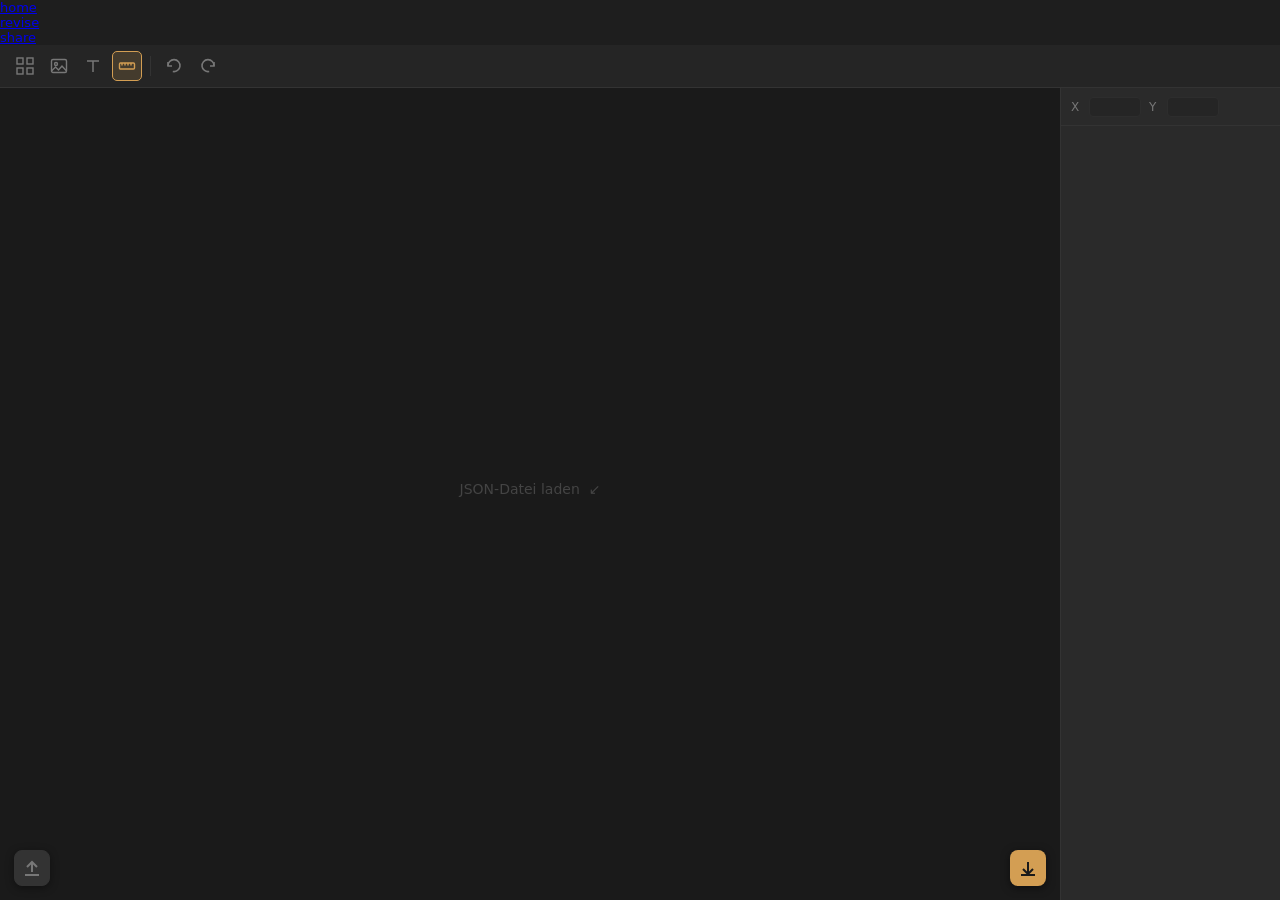
<file: product/frontend/legacy/revise.html>
<!DOCTYPE html>
<html lang="de">
<head>
<meta charset="UTF-8">
<meta name="viewport" content="width=device-width, initial-scale=1.0">
<title>Floorplan Editor</title>
<style>
  * { box-sizing: border-box; margin: 0; padding: 0; }

  :root {
    --bg:         #1e1e1e;
    --panel:      #2a2a2a;
    --panel-border:#333;
    --toolbar:    #252525;
    --text:       #d0d0d0;
    --text-dim:   #777;
    --accent:     #d39e53;
    --accent-dim: rgba(211,158,83,0.18);
    --select-line:#4a7bd5;
    --wall:       #b0b0b0;
    --wall-stroke:#888;
    --window-bg:  #6fa3c8;
    --door-bg:    #8b7ec8;
    --hover:      rgba(255,255,255,0.05);
    --row-active: rgba(211,158,83,0.22);
    --font:       'Segoe UI', system-ui, sans-serif;
    --icon-size:  18px;
  }

  body {
    background: var(--bg);
    color: var(--text);
    font-family: var(--font);
    font-size: 13px;
    display: flex;
    flex-direction: column;
    height: 100vh;
    overflow: hidden;
    user-select: none;
  }

  /* ── Toolbar ── */
  #toolbar {
    display: flex;
    align-items: center;
    gap: 4px;
    padding: 6px 10px;
    background: var(--toolbar);
    border-bottom: 1px solid var(--panel-border);
    flex-shrink: 0;
  }

  .tool-btn {
    width: 30px; height: 30px;
    display: flex; align-items: center; justify-content: center;
    border-radius: 5px;
    border: 1px solid transparent;
    background: transparent;
    color: var(--text-dim);
    cursor: pointer;
    transition: background 0.12s, color 0.12s, border-color 0.12s;
    font-size: var(--icon-size);
  }
  .tool-btn:hover { background: var(--hover); color: var(--text); }
  .tool-btn:disabled { opacity: 0.28; cursor: not-allowed; }
  .tool-btn:disabled:hover { background: transparent; color: var(--text-dim); }
  .tool-btn.active {
    background: var(--accent-dim);
    border-color: var(--accent);
    color: var(--accent);
  }

  /* ── Main layout ── */
  #main {
    display: flex;
    flex: 1;
    overflow: hidden;
  }

  /* ── Viewport ── */
  #viewport {
    flex: 1;
    position: relative;
    overflow: hidden;
    background: #1a1a1a;
    cursor: default;
  }

  #canvas {
    position: absolute;
    top: 0; left: 0;
  }

  /* Upload button */
  #btn-upload {
    position: absolute;
    bottom: 14px; left: 14px;
    width: 36px; height: 36px;
    border-radius: 8px;
    background: #333;
    border: 1px solid var(--panel-border);
    color: var(--text-dim);
    cursor: pointer;
    display: flex; align-items: center; justify-content: center;
    box-shadow: 0 2px 8px rgba(0,0,0,0.4);
    transition: background 0.15s, color 0.15s;
  }
  #btn-upload:hover { background: #3a3a3a; color: var(--text); }

  /* Trash icon on hierarchy rows */
  .hier-row .trash {
    margin-left: auto;
    width: 16px; height: 16px;
    display: none;
    align-items: center; justify-content: center;
    color: var(--text-dim);
    border-radius: 3px;
    flex-shrink: 0;
  }
  .hier-row:hover .trash { display: flex; }
  .hier-row .trash:hover { color: #e06c6c; }

  /* Download button */
  #btn-download {
    position: absolute;
    bottom: 14px; right: 14px;
    width: 36px; height: 36px;
    border-radius: 8px;
    background: var(--accent);
    border: none;
    color: #1a1a1a;
    cursor: pointer;
    display: flex; align-items: center; justify-content: center;
    font-size: 17px;
    box-shadow: 0 2px 8px rgba(0,0,0,0.5);
    transition: opacity 0.15s;
  }
  #btn-download:hover { opacity: 0.85; }

  /* ── Sidebar ── */
  #sidebar {
    width: 220px;
    background: var(--panel);
    border-left: 1px solid var(--panel-border);
    display: flex;
    flex-direction: column;
    flex-shrink: 0;
    overflow: hidden;
  }

  /* Coords strip */
  #coords-strip {
    display: flex;
    align-items: center;
    gap: 8px;
    padding: 8px 10px;
    border-bottom: 1px solid var(--panel-border);
    font-size: 12px;
    color: var(--text-dim);
    min-height: 38px;
  }
  #coords-strip label { color: var(--text-dim); width: 10px; }
  #coords-strip input {
    width: 52px;
    background: #1e1e1e;
    border: 1px solid var(--panel-border);
    border-radius: 4px;
    color: var(--text);
    font-size: 12px;
    padding: 2px 5px;
    outline: none;
  }
  #coords-strip input:focus { border-color: var(--accent); }
  #coords-strip input:disabled { opacity: 0.35; cursor: not-allowed; }


  /* Hierarchy */
  #hierarchy {
    flex: 1;
    overflow-y: auto;
    overflow-x: hidden;
    padding: 4px 0;
  }
  #hierarchy::-webkit-scrollbar { width: 5px; }
  #hierarchy::-webkit-scrollbar-track { background: transparent; }
  #hierarchy::-webkit-scrollbar-thumb { background: #444; border-radius: 3px; }

  .hier-row {
    display: flex;
    align-items: center;
    gap: 4px;
    padding: 3px 8px;
    cursor: pointer;
    border-radius: 4px;
    margin: 0 4px;
    transition: background 0.1s;
    white-space: nowrap;
  }
  .hier-row:hover { background: var(--hover); }
  .hier-row.selected { background: var(--row-active); color: var(--accent); }

  .hier-row .toggle {
    width: 14px; height: 14px;
    display: flex; align-items: center; justify-content: center;
    font-size: 9px;
    color: var(--text-dim);
    flex-shrink: 0;
  }
  .hier-row .toggle.spacer { visibility: hidden; }

  .hier-row .icon {
    width: 14px; height: 14px;
    border-radius: 2px;
    border: 1.5px solid;
    flex-shrink: 0;
  }
  .icon-wall   { border-color: var(--wall-stroke); background: transparent; }
  .icon-window { border-color: var(--window-bg);  background: rgba(111,163,200,0.25); }
  .icon-door   { border-color: var(--door-bg);    background: rgba(139,126,200,0.25); }

  .hier-row .label {
    font-size: 12px;
    overflow: hidden;
    text-overflow: ellipsis;
  }
  .child-row { padding-left: 28px; }
</style>
</head>
<body>

<!-- Navigation -->
<header>
  <nav class="navbar">
    <ul>
      <li class="nav-item">
        <a class="nav-link" href="file:///C:/Users/Joshua/Documents/GitHub/Floor-Plan-Reader/product/yoloObjectDetection01/yolo-web-app/frontend/analyze.html">home</a>
      </li>
      <li class="nav-item">
        <a class="nav-link" href="file:///C:/Users/Joshua/Documents/GitHub/Floor-Plan-Reader/product/yoloObjectDetection01/yolo-web-app/frontend/revise.html">revise</a>
      </li>
      <li class="nav-item">
        <a class="nav-link" href="/share.html">share</a>
      </li>
    </ul>
  </nav>
</header>

<!-- Toolbar -->
<div id="toolbar">
  <button class="tool-btn" id="tb-grid"    title="Grid ein/aus">
    <!-- grid icon -->
    <svg width="18" height="18" viewBox="0 0 18 18" fill="none" stroke="currentColor" stroke-width="1.4">
      <rect x="1" y="1" width="6" height="6"/><rect x="11" y="1" width="6" height="6"/>
      <rect x="1" y="11" width="6" height="6"/><rect x="11" y="11" width="6" height="6"/>
    </svg>
  </button>
  <button class="tool-btn" id="tb-refimg"  title="Referenzbild ein/aus">
    <!-- image icon -->
    <svg width="18" height="18" viewBox="0 0 18 18" fill="none" stroke="currentColor" stroke-width="1.4">
      <rect x="1.5" y="2.5" width="15" height="13" rx="1.5"/>
      <circle cx="6" cy="7" r="1.5"/>
      <polyline points="1.5,14 5.5,10 8.5,13 12,9 16.5,14"/>
    </svg>
  </button>
  <button class="tool-btn" id="tb-labels"  title="Objektnamen ein/aus">
    <!-- T icon -->
    <svg width="18" height="18" viewBox="0 0 18 18" fill="none" stroke="currentColor" stroke-width="1.5">
      <line x1="3" y1="4" x2="15" y2="4"/><line x1="9" y1="4" x2="9" y2="15"/>
    </svg>
  </button>
  <button class="tool-btn active" id="tb-measure" title="Messlinien ein/aus">
    <!-- ruler icon -->
    <svg width="18" height="18" viewBox="0 0 18 18" fill="none" stroke="currentColor" stroke-width="1.4">
      <rect x="1.5" y="6" width="15" height="6" rx="1"/>
      <line x1="4"  y1="6" x2="4"  y2="8.5"/>
      <line x1="7"  y1="6" x2="7"  y2="8.5"/>
      <line x1="10" y1="6" x2="10" y2="8.5"/>
      <line x1="13" y1="6" x2="13" y2="8.5"/>
    </svg>
  </button>

  <div style="width:1px;height:20px;background:var(--panel-border);margin:0 4px"></div>

  <button class="tool-btn" id="tb-undo" title="Rückgängig (Ctrl+Z)">
    <svg width="18" height="18" viewBox="0 0 18 18" fill="none" stroke="currentColor" stroke-width="1.6">
      <path d="M3 9 A6 6 0 1 1 7.8 14.5"/><polyline points="3,5 3,9 7,9"/>
    </svg>
  </button>
  <button class="tool-btn" id="tb-redo" title="Wiederholen (Ctrl+Shift+Z)">
    <svg width="18" height="18" viewBox="0 0 18 18" fill="none" stroke="currentColor" stroke-width="1.6">
      <path d="M15 9 A6 6 0 1 0 10.2 14.5"/><polyline points="15,5 15,9 11,9"/>
    </svg>
  </button>
</div>

<!-- Main area -->
<div id="main">
  <div id="viewport">
    <canvas id="canvas"></canvas>
    <input type="file" id="file-input" accept=".json" style="display:none">
    <button id="btn-upload" title="JSON laden">
      <svg width="18" height="18" viewBox="0 0 18 18" fill="none" stroke="currentColor" stroke-width="2">
        <polyline points="4,8 9,3 14,8"/>
        <line x1="9" y1="3" x2="9" y2="13"/>
        <line x1="2" y1="16" x2="16" y2="16"/>
      </svg>
    </button>
    <button id="btn-download" title="JSON herunterladen">
      <svg width="18" height="18" viewBox="0 0 18 18" fill="none" stroke="currentColor" stroke-width="2">
        <polyline points="4,10 9,15 14,10"/>
        <line x1="9" y1="3" x2="9" y2="15"/>
        <line x1="2" y1="16" x2="16" y2="16"/>
      </svg>
    </button>
  </div>

  <div id="sidebar">
    <div id="coords-strip">
      <label>X</label>
      <input type="number" id="inp-x" disabled>
      <label>Y</label>
      <input type="number" id="inp-y" disabled>
    </div>
    <div id="hierarchy"></div>
  </div>
</div>

<script>

// ─────────────────────────────────────────────
//  STATE
// ─────────────────────────────────────────────
const state = {
  data:        null,   // populated after JSON upload
  showGrid:    false,
  showRefImg:  false,
  showLabels:  false,
  showMeasure: true,
  selected:    null,
  collapsed:   {},
  drag:        null,
  panDrag:     null,  // middle-mouse pan
  pan:         { x: 0, y: 0 },
  scale:       1,
};

// ─────────────────────────────────────────────
//  HISTORY  (undo / redo, max 10 steps)
// ─────────────────────────────────────────────
const HISTORY_MAX = 10;
const history = { stack: [], cursor: -1 };

function pushHistory() {
  // Discard any redo states ahead of cursor
  history.stack = history.stack.slice(0, history.cursor + 1);
  history.stack.push(JSON.stringify(state.data));
  if (history.stack.length > HISTORY_MAX) history.stack.shift();
  history.cursor = history.stack.length - 1;
  updateHistoryButtons();
}

function undo() {
  if (history.cursor <= 0) return;
  history.cursor--;
  state.data     = JSON.parse(history.stack[history.cursor]);
  state.selected = null;
  updateHistoryButtons();
  updateSidebar();
  render();
}

function redo() {
  if (history.cursor >= history.stack.length - 1) return;
  history.cursor++;
  state.data     = JSON.parse(history.stack[history.cursor]);
  state.selected = null;
  updateHistoryButtons();
  updateSidebar();
  render();
}

function updateHistoryButtons() {
  document.getElementById('tb-undo').disabled = history.cursor <= 0;
  document.getElementById('tb-redo').disabled = history.cursor >= history.stack.length - 1;
}

document.getElementById('tb-undo').addEventListener('click', undo);
document.getElementById('tb-redo').addEventListener('click', redo);

// Build flat object lookup: id → wall / child
function buildIndex() {
  const idx = {};
  state.data.walls.forEach(w => {
    idx[w.id] = { kind:'wall', wall: w };
    w.windows.forEach((win, i) => idx[`${w.id}_win_${i}`] = { kind:'window', wall: w, idx: i, obj: win });
    w.doors.forEach((d, i)     => idx[`${w.id}_door_${i}`] = { kind:'door',   wall: w, idx: i, obj: d });
  });
  return idx;
}

// ─────────────────────────────────────────────
//  CANVAS / RENDERING
// ─────────────────────────────────────────────
const canvas  = document.getElementById('canvas');
const ctx     = canvas.getContext('2d');
const viewport = document.getElementById('viewport');

const COLORS = {
  wall:         '#c0c0c0',
  wallStroke:   '#888',
  window:       '#6fa3c8',
  windowFill:   'rgba(111,163,200,0.35)',
  door:         '#8b7ec8',
  doorFill:     'rgba(139,126,200,0.35)',
  selected:     '#d39e53',
  measure:      '#4a7bd5',
  label:        '#d0d0d0',
  grid:         'rgba(255,255,255,0.05)',
};

function resize() {
  const r = viewport.getBoundingClientRect();
  canvas.width  = r.width;
  canvas.height = r.height;
  autoFit();
}

function autoFit() {
  if (!state.data) return;
  const walls = state.data.walls;
  let minX = Infinity, minY = Infinity, maxX = -Infinity, maxY = -Infinity;
  walls.forEach(w => {
    minX = Math.min(minX, w.start.x, w.end.x);
    minY = Math.min(minY, w.start.y, w.end.y);
    maxX = Math.max(maxX, w.start.x, w.end.x);
    maxY = Math.max(maxY, w.start.y, w.end.y);
  });
  const pw = canvas.width - 80, ph = canvas.height - 80;
  const fw = maxX - minX, fh = maxY - minY;
  state.scale = Math.min(pw / fw, ph / fh);
  state.pan.x = (canvas.width  - fw * state.scale) / 2 - minX * state.scale;
  state.pan.y = (canvas.height - fh * state.scale) / 2 - minY * state.scale;
  render();
}

// world → screen
function ws(x, y) {
  return { x: x * state.scale + state.pan.x, y: y * state.scale + state.pan.y };
}
// screen → world
function sw(x, y) {
  return { x: (x - state.pan.x) / state.scale, y: (y - state.pan.y) / state.scale };
}

function wallIsHorizontal(w) {
  return Math.abs(w.end.y - w.start.y) < Math.abs(w.end.x - w.start.x);
}

// Returns canvas-space rect {x,y,w,h} for a wall segment
function wallRect(wall) {
  const t  = Math.max(wall.thickness, 2);
  const s  = ws(wall.start.x, wall.start.y);
  const e  = ws(wall.end.x, wall.end.y);
  const ts = t * state.scale;
  if (wallIsHorizontal(wall)) {
    const x = Math.min(s.x, e.x);
    const y = s.y - ts / 2;
    return { x, y, w: Math.abs(e.x - s.x), h: ts };
  } else {
    const x = s.x - ts / 2;
    const y = Math.min(s.y, e.y);
    return { x, y, w: ts, h: Math.abs(e.y - s.y) };
  }
}

// Returns canvas-space rect for a child (window/door) on its parent wall
function childRect(wall, child) {
  const isH = wallIsHorizontal(wall);
  const t   = Math.max(wall.thickness, 2);
  const ts  = t * state.scale;
  const cen = ws(child.center.x, child.center.y);
  const hw  = (child.width  * state.scale) / 2;
  const hh  = (child.height * state.scale) / 2;
  if (isH) return { x: cen.x - hw, y: cen.y - ts / 2, w: hw * 2, h: ts };
  else     return { x: cen.x - ts / 2, y: cen.y - hh,  w: ts,     h: hh * 2 };
}

function isSelected(kind, wall, idx) {
  const s = state.selected;
  if (!s) return false;
  if (s.kind === 'wall' && kind === 'wall' && s.wallId === wall.id) return true;
  if (s.kind === kind && s.wallId === wall.id && s.idx === idx) return true;
  return false;
}

function render() {
  const { width: W, height: H } = canvas;
  ctx.clearRect(0, 0, W, H);

  // Empty state — no file loaded yet
  if (!state.data) {
    ctx.fillStyle = '#444';
    ctx.font = '14px ' + getComputedStyle(document.body).fontFamily;
    ctx.textAlign = 'center';
    ctx.fillText('JSON-Datei laden  ↙', W / 2, H / 2);
    return;
  }

  // Grid
  if (state.showGrid) {
    const gridStep = 20 * state.scale;
    ctx.strokeStyle = COLORS.grid;
    ctx.lineWidth = 1;
    const ox = state.pan.x % gridStep;
    const oy = state.pan.y % gridStep;
    for (let x = ox; x < W; x += gridStep) { ctx.beginPath(); ctx.moveTo(x,0); ctx.lineTo(x,H); ctx.stroke(); }
    for (let y = oy; y < H; y += gridStep) { ctx.beginPath(); ctx.moveTo(0,y); ctx.lineTo(W,y); ctx.stroke(); }
  }

  // Measure lines (blue dashed border around whole floorplan)
  if (state.showMeasure) {
    const walls = state.data.walls;
    let minX = Infinity, minY = Infinity, maxX = -Infinity, maxY = -Infinity;
    walls.forEach(w => {
      minX = Math.min(minX, w.start.x, w.end.x);
      minY = Math.min(minY, w.start.y, w.end.y);
      maxX = Math.max(maxX, w.start.x, w.end.x);
      maxY = Math.max(maxY, w.start.y, w.end.y);
    });
    const pad = 18;
    const tl = ws(minX, minY);
    const br = ws(maxX, maxY);
    ctx.strokeStyle = COLORS.measure;
    ctx.lineWidth = 1.2;
    ctx.setLineDash([6, 4]);
    ctx.strokeRect(tl.x - pad, tl.y - pad, br.x - tl.x + pad * 2, br.y - tl.y + pad * 2);
    ctx.setLineDash([]);
    // tick marks
    const tickLen = 6;
    ctx.strokeStyle = COLORS.measure;
    ctx.lineWidth = 1;
    [[tl.x - pad, tl.y - pad],[br.x + pad, tl.y - pad],[tl.x - pad, br.y + pad],[br.x + pad, br.y + pad]].forEach(([cx,cy]) => {
      ctx.beginPath(); ctx.moveTo(cx - tickLen, cy); ctx.lineTo(cx + tickLen, cy); ctx.stroke();
      ctx.beginPath(); ctx.moveTo(cx, cy - tickLen); ctx.lineTo(cx, cy + tickLen); ctx.stroke();
    });
  }

  // Walls
  state.data.walls.forEach(wall => {
    const r   = wallRect(wall);
    const sel = isSelected('wall', wall, null);

    ctx.fillStyle = COLORS.wall;
    ctx.strokeStyle = COLORS.wallStroke;
    ctx.lineWidth = 0.5;
    ctx.fillRect(r.x, r.y, r.w, r.h);
    ctx.strokeRect(r.x, r.y, r.w, r.h);

    if (sel) {
      ctx.strokeStyle = COLORS.selected;
      ctx.lineWidth = 2;
      ctx.strokeRect(r.x - 2, r.y - 2, r.w + 4, r.h + 4);
    }

    // Windows
    wall.windows.forEach((win, i) => {
      const cr   = childRect(wall, win);
      const csel = isSelected('window', wall, i);
      drawWindow(cr, wallIsHorizontal(wall));
      if (csel) drawSelectionOutline(cr);
      if (state.showLabels) drawLabel(`win_${win.detection_id}`, cr.x + cr.w / 2, cr.y - 6);
    });

    // Doors
    wall.doors.forEach((door, i) => {
      const cr   = childRect(wall, door);
      const csel = isSelected('door', wall, i);
      ctx.fillStyle   = COLORS.doorFill;
      ctx.strokeStyle = COLORS.door;
      ctx.lineWidth   = 1.5;
      ctx.fillRect(cr.x, cr.y, cr.w, cr.h);
      ctx.strokeRect(cr.x, cr.y, cr.w, cr.h);
      if (csel) drawSelectionOutline(cr);
      if (state.showLabels) drawLabel(`door_${door.detection_id}`, cr.x + cr.w / 2, cr.y - 6);
    });

    if (state.showLabels) {
      const r2 = wallRect(wall);
      drawLabel(wall.id, r2.x + r2.w / 2, r2.y - 4);
    }
  });
}

function drawLabel(text, cx, cy) {
  ctx.font = `10px ${getComputedStyle(document.body).fontFamily}`;
  ctx.fillStyle = COLORS.label;
  ctx.textAlign = 'center';
  ctx.fillText(text, cx, cy);
}

// Window: grey fill + dark border + center line parallel to wall
function drawWindow(cr, isHorizontal) {
  const lw = 1.5 * Math.min(state.scale, 1.5);
  ctx.fillStyle   = '#4d4d4d';
  ctx.strokeStyle = '#1c2652';
  ctx.lineWidth   = lw * 2;
  ctx.fillRect(cr.x, cr.y, cr.w, cr.h);
  ctx.strokeRect(cr.x, cr.y, cr.w, cr.h);
  // center line runs along the wall (parallel to wall direction)
  ctx.beginPath();
  if (isHorizontal) {
    const my = cr.y + cr.h / 2;
    ctx.moveTo(cr.x, my); ctx.lineTo(cr.x + cr.w, my);
  } else {
    const mx = cr.x + cr.w / 2;
    ctx.moveTo(mx, cr.y); ctx.lineTo(mx, cr.y + cr.h);
  }
  ctx.stroke();
}

function drawSelectionOutline(cr) {
  ctx.strokeStyle = COLORS.selected;
  ctx.lineWidth   = 2;
  ctx.setLineDash([4, 3]);
  ctx.strokeRect(cr.x - 3, cr.y - 3, cr.w + 6, cr.h + 6);
  ctx.setLineDash([]);
}

// ─────────────────────────────────────────────
//  HIT TESTING
// ─────────────────────────────────────────────
function hitTest(sx, sy) {
  // Test children first (smaller targets)
  for (const wall of state.data.walls) {
    for (let i = wall.windows.length - 1; i >= 0; i--) {
      const r = childRect(wall, wall.windows[i]);
      if (inRect(sx, sy, r)) return { kind:'window', wall, idx: i, obj: wall.windows[i] };
    }
    for (let i = wall.doors.length - 1; i >= 0; i--) {
      const r = childRect(wall, wall.doors[i]);
      if (inRect(sx, sy, r)) return { kind:'door', wall, idx: i, obj: wall.doors[i] };
    }
  }
  for (const wall of state.data.walls) {
    const r = wallRect(wall);
    if (inRect(sx, sy, r)) return { kind:'wall', wall };
  }
  return null;
}

function inRect(sx, sy, r) {
  return sx >= r.x - 3 && sx <= r.x + r.w + 3 && sy >= r.y - 3 && sy <= r.y + r.h + 3;
}

// ─────────────────────────────────────────────
//  SELECTION
// ─────────────────────────────────────────────
function select(hit) {
  if (!hit) {
    state.selected = null;
  } else if (hit.kind === 'wall') {
    state.selected = { kind:'wall', wallId: hit.wall.id };
  } else {
    state.selected = { kind: hit.kind, wallId: hit.wall.id, idx: hit.idx };
  }
  updateSidebar();
  render();
}

function getSelectedObject() {
  const s = state.selected;
  if (!s) return null;
  const wall = state.data.walls.find(w => w.id === s.wallId);
  if (!wall) return null;
  if (s.kind === 'wall') return { obj: wall, kind: 'wall', wall };
  if (s.kind === 'window') return { obj: wall.windows[s.idx], kind: 'window', wall };
  if (s.kind === 'door')   return { obj: wall.doors[s.idx],   kind: 'door',   wall };
  return null;
}

function getCenter(sel) {
  const r = getSelectedObject();
  if (!r) return null;
  if (r.kind === 'wall') {
    return {
      x: Math.round((r.obj.start.x + r.obj.end.x) / 2),
      y: Math.round((r.obj.start.y + r.obj.end.y) / 2)
    };
  }
  return { x: Math.round(r.obj.center.x), y: Math.round(r.obj.center.y) };
}

// ─────────────────────────────────────────────
//  DRAG (move children along wall)
// ─────────────────────────────────────────────
canvas.addEventListener('mousedown', e => {
  const rect = canvas.getBoundingClientRect();
  const sx = e.clientX - rect.left;
  const sy = e.clientY - rect.top;

  if (e.button === 1) {                         // middle mouse → pan
    e.preventDefault();
    state.panDrag = { startSX: sx, startSY: sy, origPan: { ...state.pan } };
    canvas.style.cursor = 'grabbing';
    return;
  }

  const hit = hitTest(sx, sy);
  select(hit);

  if (hit && (hit.kind === 'window' || hit.kind === 'door')) {
    state.drag = {
      kind:  hit.kind,
      wall:  hit.wall,
      idx:   hit.idx,
      obj:   hit.obj,
      startSX: sx, startSY: sy,
      origCenter: { ...hit.obj.center },
    };
  }
});

canvas.addEventListener('mousemove', e => {
  if (state.panDrag) {
    const rect = canvas.getBoundingClientRect();
    state.pan.x = state.panDrag.origPan.x + (e.clientX - rect.left - state.panDrag.startSX);
    state.pan.y = state.panDrag.origPan.y + (e.clientY - rect.top  - state.panDrag.startSY);
    render();
    return;
  }
  if (!state.drag) return;
  const rect = canvas.getBoundingClientRect();
  const sx = e.clientX - rect.left;
  const sy = e.clientY - rect.top;
  const dx = (sx - state.drag.startSX) / state.scale;
  const dy = (sy - state.drag.startSY) / state.scale;
  const wall = state.drag.wall;
  const obj  = state.drag.obj;
  const isH  = wallIsHorizontal(wall);

  if (isH) {
    // Clamp to wall bounds
    const minX = Math.min(wall.start.x, wall.end.x) + obj.width / 2;
    const maxX = Math.max(wall.start.x, wall.end.x) - obj.width / 2;
    obj.center.x = Math.max(minX, Math.min(maxX, state.drag.origCenter.x + dx));
  } else {
    const minY = Math.min(wall.start.y, wall.end.y) + obj.height / 2;
    const maxY = Math.max(wall.start.y, wall.end.y) - obj.height / 2;
    obj.center.y = Math.max(minY, Math.min(maxY, state.drag.origCenter.y + dy));
  }

  updateCoordsStrip();
  render();
});

canvas.addEventListener('mouseup', e => {
  if (state.panDrag) {
    state.panDrag = null;
    canvas.style.cursor = '';
    return;
  }
  if (state.drag) { pushHistory(); state.drag = null; }
});
canvas.addEventListener('mouseleave', () => {
  state.drag = null;
  if (state.panDrag) { state.panDrag = null; canvas.style.cursor = ''; }
});

// ─────────────────────────────────────────────
//  SIDEBAR: HIERARCHY + COORDS
// ─────────────────────────────────────────────
function updateSidebar() {
  updateCoordsStrip();
  buildHierarchy();
}

function updateCoordsStrip() {
  const c    = getCenter();
  const inpX = document.getElementById('inp-x');
  const inpY = document.getElementById('inp-y');
  if (c) {
    inpX.disabled = false; inpX.value = c.x;
    inpY.disabled = false; inpY.value = c.y;
  } else {
    inpX.disabled = true; inpX.value = '';
    inpY.disabled = true; inpY.value = '';
  }
}

document.getElementById('inp-x').addEventListener('change', e => {
  const r = getSelectedObject();
  if (!r) return;
  const val = parseInt(e.target.value, 10);
  if (isNaN(val)) return;
  pushHistory();
  if (r.kind === 'wall') {
    const d = val - Math.round((r.obj.start.x + r.obj.end.x) / 2);
    r.obj.start.x += d; r.obj.end.x += d;
  } else { r.obj.center.x = val; }
  render();
});

document.getElementById('inp-y').addEventListener('change', e => {
  const r = getSelectedObject();
  if (!r) return;
  const val = parseInt(e.target.value, 10);
  if (isNaN(val)) return;
  pushHistory();
  if (r.kind === 'wall') {
    const d = val - Math.round((r.obj.start.y + r.obj.end.y) / 2);
    r.obj.start.y += d; r.obj.end.y += d;
  } else { r.obj.center.y = val; }
  render();
});

function makeTrashBtn(onDelete) {
  const btn = document.createElement('span');
  btn.className = 'trash';
  btn.title = 'Löschen (Entf)';
  btn.innerHTML = `<svg width="12" height="12" viewBox="0 0 12 12" fill="none" stroke="currentColor" stroke-width="1.5">
    <polyline points="1,3 11,3"/><path d="M4,3V2h4v1"/><path d="M2,3l.8,7.5h6.4L10,3"/>
    <line x1="4.5" y1="5.5" x2="4.5" y2="8.5"/><line x1="7.5" y1="5.5" x2="7.5" y2="8.5"/>
  </svg>`;
  btn.addEventListener('click', e => { e.stopPropagation(); onDelete(); });
  return btn;
}

function buildHierarchy() {
  const container = document.getElementById('hierarchy');
  container.innerHTML = '';
  if (!state.data) return;

  // Group walls as parent rows
  state.data.walls.forEach(wall => {
    const hasChildren = wall.windows.length + wall.doors.length > 0;
    const collapsed   = !!state.collapsed[wall.id];
    const selWall     = state.selected && state.selected.kind === 'wall' && state.selected.wallId === wall.id;

    // Wall row
    const row = document.createElement('div');
    row.className = 'hier-row' + (selWall ? ' selected' : '');

    // Toggle arrow
    const toggle = document.createElement('span');
    toggle.className = 'toggle' + (hasChildren ? '' : ' spacer');
    toggle.textContent = hasChildren ? (collapsed ? '▶' : '▼') : '▶';
    if (hasChildren) {
      toggle.addEventListener('click', ev => {
        ev.stopPropagation();
        state.collapsed[wall.id] = !state.collapsed[wall.id];
        buildHierarchy();
      });
    }

    const icon  = document.createElement('span');
    icon.className = 'icon icon-wall';

    const label = document.createElement('span');
    label.className = 'label';
    label.textContent = wall.id;

    row.append(toggle, icon, label);

    const trash = makeTrashBtn(() => {
      state.selected = { kind:'wall', wallId: wall.id };
      deleteSelected();
    });
    row.append(trash);

    row.addEventListener('click', () => {
      state.selected = { kind:'wall', wallId: wall.id };
      updateSidebar();
      render();
    });
    container.appendChild(row);

    // Children
    if (!collapsed) {
      wall.windows.forEach((win, i) => {
        const cs = state.selected && state.selected.kind === 'window' && state.selected.wallId === wall.id && state.selected.idx === i;
        addChildRow(container, wall, 'window', `win_${win.detection_id}`, i, cs);
      });
      wall.doors.forEach((door, i) => {
        const cs = state.selected && state.selected.kind === 'door' && state.selected.wallId === wall.id && state.selected.idx === i;
        addChildRow(container, wall, 'door', `door_${door.detection_id}`, i, cs);
      });
    }
  });
}

function addChildRow(container, wall, kind, name, idx, selected) {
  const row = document.createElement('div');
  row.className = 'hier-row child-row' + (selected ? ' selected' : '');

  const toggle = document.createElement('span');
  toggle.className = 'toggle spacer';
  toggle.textContent = '▶';

  const icon = document.createElement('span');
  icon.className = `icon icon-${kind}`;

  const label = document.createElement('span');
  label.className = 'label';
  label.textContent = name;

  row.append(toggle, icon, label);

  const trash = makeTrashBtn(() => {
    state.selected = { kind, wallId: wall.id, idx };
    deleteSelected();
  });
  row.append(trash);

  row.addEventListener('click', () => {
    state.selected = { kind, wallId: wall.id, idx };
    updateSidebar();
    render();
  });
  container.appendChild(row);
}

// ─────────────────────────────────────────────
//  TOOLBAR TOGGLES
// ─────────────────────────────────────────────
function bindToggle(id, key, cb) {
  const btn = document.getElementById(id);
  btn.addEventListener('click', () => {
    state[key] = !state[key];
    btn.classList.toggle('active', state[key]);
    if (cb) cb();
    render();
  });
}

bindToggle('tb-grid',    'showGrid');
bindToggle('tb-refimg',  'showRefImg');
bindToggle('tb-labels',  'showLabels');
bindToggle('tb-measure', 'showMeasure');

// ─────────────────────────────────────────────
//  DOWNLOAD
// ─────────────────────────────────────────────
document.getElementById('btn-download').addEventListener('click', () => {
  const blob = new Blob([JSON.stringify(state.data, null, 4)], { type: 'application/json' });
  const a = document.createElement('a');
  a.href = URL.createObjectURL(blob);
  a.download = 'floorplan_edited.json';
  a.click();
  URL.revokeObjectURL(a.href);
});

// ─────────────────────────────────────────────
//  LOAD JSON
// ─────────────────────────────────────────────
function loadJSON(json) {
  state.data      = json;
  state.selected  = null;
  state.collapsed = {};
  history.stack   = [];
  history.cursor  = -1;
  pushHistory();
  autoFit();
  updateSidebar();
}

document.getElementById('btn-upload').addEventListener('click', () => {
  document.getElementById('file-input').click();
});

document.getElementById('file-input').addEventListener('change', e => {
  const file = e.target.files[0];
  if (!file) return;
  const reader = new FileReader();
  reader.onload = ev => {
    try { loadJSON(JSON.parse(ev.target.result)); }
    catch { alert('Ungültige JSON-Datei.'); }
  };
  reader.readAsText(file);
  e.target.value = ''; // reset so same file can be re-uploaded
});

// ─────────────────────────────────────────────
//  DELETE SELECTED
// ─────────────────────────────────────────────
function deleteSelected() {
  const s = state.selected;
  if (!s || !state.data) return;
  const wall = state.data.walls.find(w => w.id === s.wallId);
  if (!wall) return;
  pushHistory();

  if (s.kind === 'wall') {
    state.data.walls = state.data.walls.filter(w => w.id !== s.wallId);
  } else if (s.kind === 'window') {
    wall.windows.splice(s.idx, 1);
  } else if (s.kind === 'door') {
    wall.doors.splice(s.idx, 1);
  }

  state.selected = null;
  updateSidebar();
  render();
}

document.addEventListener('keydown', e => {
  if (document.activeElement.tagName === 'INPUT') return;
  if (e.key === 'z' && e.ctrlKey && e.shiftKey) { e.preventDefault(); redo(); return; }
  if (e.key === 'z' && e.ctrlKey)               { e.preventDefault(); undo(); return; }
  if (e.key === 'Delete' || e.key === 'Backspace') deleteSelected();
});

// ─────────────────────────────────────────────
//  ZOOM  (mouse-wheel, zoom toward cursor)
// ─────────────────────────────────────────────
const ZOOM_FACTOR = 1.12;
const ZOOM_MIN    = 0.2;
const ZOOM_MAX    = 8;

canvas.addEventListener('wheel', e => {
  e.preventDefault();
  if (!state.data) return;
  const rect    = canvas.getBoundingClientRect();
  const mx      = e.clientX - rect.left;   // cursor in screen space
  const my      = e.clientY - rect.top;
  const factor  = e.deltaY < 0 ? ZOOM_FACTOR : 1 / ZOOM_FACTOR;
  const newScale = Math.max(ZOOM_MIN, Math.min(ZOOM_MAX, state.scale * factor));
  // Shift pan so the point under the cursor stays fixed
  state.pan.x = mx - (mx - state.pan.x) * (newScale / state.scale);
  state.pan.y = my - (my - state.pan.y) * (newScale / state.scale);
  state.scale = newScale;
  render();
}, { passive: false });

canvas.addEventListener('auxclick', e => { if (e.button === 1) e.preventDefault(); });

// ─────────────────────────────────────────────
//  INIT
// ─────────────────────────────────────────────
new ResizeObserver(() => {
  const r = viewport.getBoundingClientRect();
  canvas.width  = r.width;
  canvas.height = r.height;
  if (state.data) autoFit(); else render();
}).observe(viewport);

// Initial size + empty-state render
const vr = viewport.getBoundingClientRect();
canvas.width  = vr.width;
canvas.height = vr.height;
render();
</script>
</body>
</html>
</file>
<file: product/backend/frontend/css/revise.css>
@import url('https://fonts.googleapis.com/css2?family=Architects+Daughter&display=swap');

* {
  box-sizing: border-box;
  margin: 0;
  padding: 0;
}

:root {
  color-scheme: light;
  --canvas: #f2f4ed;
  --surface: #fbfcf8;
  --surface-strong: #ffffff;
  --ink: #252a21;
  --ink-soft: #4d5547;
  --muted: #687060;
  --line: #d6dacd;
  --line-strong: #b8bfad;
  --accent: #576049;
  --accent-strong: #424a38;
  --accent-soft: #e1e5d9;
  --accent-faint: #edf0e8;
  --earth: #8a7552;
  --success: #4f7258;
  --error: #9b5147;
  --window: #617e82;
  --door: #8a6d5c;
  --furniture: #8f6652;
  --hover: rgba(87, 96, 73, 0.075);
  --row-active: #e1e5d9;
  --shadow-sm: 0 1px 2px rgba(48, 56, 40, 0.06);
  --shadow-md: 0 16px 42px rgba(48, 56, 40, 0.13);
  --font: Inter, ui-sans-serif, -apple-system, BlinkMacSystemFont, "Segoe UI", sans-serif;
}

html,
body {
  width: 100%;
  height: 100%;
  background: var(--canvas);
}

body {
  display: flex;
  flex-direction: column;
  overflow: hidden;
  color: var(--ink);
  font-family: var(--font);
  font-size: 13px;
  user-select: none;
  -webkit-font-smoothing: antialiased;
}

button,
input {
  font: inherit;
}

button:focus-visible,
a:focus-visible,
input:focus-visible,
summary:focus-visible,
.info-tip:focus-visible {
  outline: 3px solid rgba(87, 96, 73, 0.28);
  outline-offset: 3px;
}

.visually-hidden {
  position: absolute !important;
  width: 1px !important;
  height: 1px !important;
  padding: 0 !important;
  margin: -1px !important;
  overflow: hidden !important;
  clip: rect(0, 0, 0, 0) !important;
  white-space: nowrap !important;
  border: 0 !important;
}

.dev-only {
  display: none !important;
}

body.debug-mode .dev-only {
  display: flex !important;
}

/* Navigation */
#nav {
  position: relative;
  z-index: 30;
  min-height: 68px;
  display: flex;
  align-items: center;
  gap: 8px;
  padding: 12px 28px;
  flex-shrink: 0;
  border-bottom: 1px solid rgba(184, 191, 173, 0.68);
  background: rgba(242, 244, 237, 0.94);
  color: var(--muted);
  font-size: 11px;
  font-weight: 650;
  backdrop-filter: blur(14px);
}

#nav a,
#nav > span:not(.source-name) {
  min-height: 28px;
  display: inline-flex;
  align-items: center;
  gap: 7px;
  color: var(--muted);
  text-decoration: none;
  white-space: nowrap;
}

#nav a:hover {
  color: var(--ink);
}

#nav .brand {
  gap: 11px;
  margin-right: 18px;
  color: var(--ink);
  font-size: 14px;
  font-weight: 720;
  letter-spacing: -0.015em;
}

#nav .brand > span:last-child {
  font-family: 'Architects Daughter', cursive;
  font-size: 20px;
  font-weight: 400;
  letter-spacing: 0.01em;
  line-height: 1;
}

.brand-mark {
  position: relative;
  width: 27px;
  height: 27px;
  border: 2px solid var(--accent);
  border-radius: 7px;
}

.brand-mark::before,
.brand-mark::after {
  content: "";
  position: absolute;
  background: var(--accent);
}

.brand-mark::before {
  left: 7px;
  top: -2px;
  bottom: 7px;
  width: 2px;
}

.brand-mark::after {
  left: 7px;
  right: -2px;
  bottom: 7px;
  height: 2px;
}

.step-index {
  width: 24px;
  height: 24px;
  display: inline-grid;
  place-items: center;
  border: 1px solid var(--line-strong);
  border-radius: 50%;
  background: var(--surface);
  color: var(--muted);
  font-size: 10px;
}

#nav .active {
  color: var(--accent-strong);
}

#nav .active .step-index {
  border-color: var(--accent);
  background: var(--accent);
  color: #fff;
}

#nav .sep {
  min-height: auto;
  padding-inline: 2px;
  color: var(--line-strong);
}

#nav .source-name {
  position: absolute;
  left: 50%;
  max-width: 260px;
  overflow: hidden;
  color: var(--muted);
  font-size: 10px;
  text-overflow: ellipsis;
  transform: translateX(-50%);
  white-space: nowrap;
  pointer-events: none;
}

#nav .util-links {
  display: flex;
  gap: 4px;
  margin-left: auto;
}

#nav .util-links a {
  min-height: 26px;
  padding: 4px 7px;
  border: 0;
  border-radius: 6px;
  color: var(--muted);
  font-size: 9px;
  font-weight: 620;
  opacity: 0.72;
}

#nav .util-links a:hover {
  background: var(--accent-faint);
  color: var(--accent-strong);
  opacity: 1;
}

/* Toolbar */
#toolbar {
  min-height: 54px;
  display: flex;
  align-items: center;
  gap: 6px;
  padding: 6px 16px;
  flex-shrink: 0;
  border-bottom: 1px solid var(--line);
  background: var(--surface);
  box-shadow: var(--shadow-sm);
}

.tool-btn {
  width: 40px;
  height: 40px;
  display: grid;
  place-items: center;
  border: 1px solid transparent;
  border-radius: 10px;
  background: transparent;
  color: var(--muted);
  cursor: pointer;
  transition: background 160ms ease, color 160ms ease, border-color 160ms ease;
}

.tool-btn:hover {
  border-color: var(--line);
  background: var(--accent-faint);
  color: var(--accent-strong);
}

.tool-btn:disabled {
  cursor: not-allowed;
  opacity: 0.32;
}

.tool-btn:disabled:hover {
  border-color: transparent;
  background: transparent;
}

.tool-btn.active {
  border-color: var(--accent);
  background: var(--accent-soft);
  color: var(--accent-strong);
}

.object-opacity-control {
  min-height: 40px;
  display: grid;
  grid-template-columns: auto minmax(92px, 150px) 36px;
  align-items: center;
  gap: 9px;
  padding: 6px 10px;
  border: 1px solid var(--line);
  border-radius: 10px;
  background: var(--accent-faint);
  animation: reveal-opacity-control 160ms ease-out;
}

.object-opacity-control[hidden] {
  display: none;
}

.object-opacity-control label {
  color: var(--ink-soft);
  font-size: 10px;
  font-weight: 680;
}

.object-opacity-control input {
  width: 100%;
  min-width: 0;
  accent-color: var(--accent);
  cursor: pointer;
}

.object-opacity-control output {
  color: var(--accent-strong);
  font-family: ui-monospace, SFMono-Regular, Consolas, monospace;
  font-size: 10px;
  font-weight: 680;
  text-align: right;
}

@keyframes reveal-opacity-control {
  from {
    opacity: 0;
    transform: translateX(-5px);
  }
  to {
    opacity: 1;
    transform: translateX(0);
  }
}

.toolbar-separator {
  width: 1px;
  height: 26px;
  margin-inline: 4px;
  background: var(--line);
}

/* Editor layout */
#main {
  position: relative;
  flex: 1;
  display: flex;
  min-height: 0;
  overflow: hidden;
}

/* Rooms · left */
#room-sidebar {
  position: relative;
  z-index: 15;
  width: 240px;
  flex: 0 0 auto;
  overflow: visible;
  border-right: 1px solid var(--line);
  background: var(--surface);
}

#rooms-panel {
  border: 0;
}

#rooms-panel summary {
  min-height: 74px;
  display: flex;
  align-items: center;
  justify-content: space-between;
  gap: 14px;
  padding: 14px 16px;
  border-bottom: 1px solid var(--line);
  color: var(--ink);
  cursor: pointer;
  list-style: none;
}

#rooms-panel summary::-webkit-details-marker {
  display: none;
}

#rooms-panel summary strong {
  font-size: 16px;
  font-weight: 680;
  letter-spacing: -0.02em;
}

.eyebrow {
  display: block;
  margin-bottom: 3px;
  color: var(--accent);
  font-size: 9px;
  font-weight: 760;
  letter-spacing: 0.13em;
  text-transform: uppercase;
}

.summary-meta {
  display: inline-flex;
  align-items: center;
  gap: 9px;
}

#room-count,
#element-count {
  min-width: 32px;
  padding: 4px 8px;
  border: 1px solid var(--line);
  border-radius: 999px;
  background: var(--surface-strong);
  color: var(--muted);
  font-size: 10px;
  font-weight: 680;
  text-align: center;
}

.summary-chevron {
  width: 8px;
  height: 8px;
  border-right: 1.5px solid var(--accent);
  border-bottom: 1.5px solid var(--accent);
  transform: rotate(45deg) translateY(-2px);
  transition: transform 160ms ease;
}

#rooms-panel:not([open]) .summary-chevron {
  transform: rotate(-45deg);
}

#rooms-content {
  display: flex;
  flex-direction: column;
  gap: 12px;
  padding: 14px;
}

.room-calibration-state {
  display: grid;
  grid-template-columns: 1fr auto 20px;
  align-items: center;
  gap: 7px;
  padding: 11px 10px;
  border: 1px solid var(--line);
  border-radius: 12px;
  background: var(--accent-faint);
  color: var(--muted);
  font-size: 10px;
}

.room-calibration-state > strong {
  color: var(--earth);
  font-family: ui-monospace, SFMono-Regular, Consolas, monospace;
  font-size: 10px;
  font-weight: 680;
}

.room-list {
  display: flex;
  flex-direction: column;
  gap: 5px;
  list-style: none;
}

.room-list li {
  min-height: 38px;
  display: flex;
  align-items: center;
  justify-content: space-between;
  gap: 12px;
  padding: 8px 10px;
  border: 1px solid var(--line);
  border-radius: 10px;
  background: var(--surface-strong);
  color: var(--ink-soft);
  font-size: 11px;
  text-transform: capitalize;
}

.room-list strong {
  color: var(--earth);
  font-family: ui-monospace, SFMono-Regular, Consolas, monospace;
  font-size: 10px;
  font-weight: 680;
  text-transform: none;
}

.rooms-empty {
  padding: 14px 10px;
  color: var(--muted);
  font-size: 10px;
  line-height: 1.5;
  text-align: center;
}

/* Shared hover information */
.info-tip {
  position: relative;
  width: 20px;
  height: 20px;
  flex: 0 0 auto;
  display: inline-grid;
  place-items: center;
  border: 1px solid var(--line-strong);
  border-radius: 50%;
  background: var(--surface-strong);
  color: var(--accent);
  cursor: help;
  font-family: Georgia, serif;
  font-size: 11px;
  font-style: italic;
  font-weight: 700;
  line-height: 1;
}

.info-tooltip {
  position: absolute;
  right: -8px;
  bottom: calc(100% + 10px);
  z-index: 80;
  width: 250px;
  padding: 12px 14px;
  border: 1px solid var(--line);
  border-radius: 11px;
  background: var(--ink);
  box-shadow: var(--shadow-md);
  color: var(--canvas);
  font-family: var(--font);
  font-size: 10px;
  font-style: normal;
  font-weight: 540;
  line-height: 1.5;
  opacity: 0;
  pointer-events: none;
  text-align: left;
  transform: translateY(4px);
  transition: opacity 150ms ease, transform 150ms ease;
}

.info-tooltip::after {
  content: "";
  position: absolute;
  top: 100%;
  right: 12px;
  border: 6px solid transparent;
  border-top-color: var(--ink);
}

.info-tip:hover .info-tooltip,
.info-tip:focus-visible .info-tooltip,
.info-tip:focus-within .info-tooltip {
  opacity: 1;
  transform: translateY(0);
}

.room-calibration-state .info-tooltip {
  right: auto;
  left: -8px;
}

.room-calibration-state .info-tooltip::after {
  right: auto;
  left: 12px;
}

/* Canvas viewport */
#viewport {
  position: relative;
  flex: 1 1 auto;
  min-width: 0;
  overflow: hidden;
  background:
    radial-gradient(circle at 50% 45%, rgba(255, 255, 255, 0.74), transparent 30rem),
    #e9ece3;
  cursor: default;
}

#canvas {
  position: absolute;
  inset: 0;
}

#workspace-status,
#selection-hint {
  position: absolute;
  top: 16px;
  z-index: 12;
  min-height: 34px;
  display: flex;
  align-items: center;
  gap: 8px;
  padding: 7px 11px;
  border: 1px solid var(--line);
  border-radius: 999px;
  background: rgba(251, 252, 248, 0.90);
  color: var(--muted);
  font-size: 10px;
  box-shadow: var(--shadow-sm);
  backdrop-filter: blur(10px);
  pointer-events: none;
}

#workspace-status {
  left: 16px;
}

.status-dot {
  width: 7px;
  height: 7px;
  border-radius: 50%;
  background: var(--success);
  box-shadow: 0 0 0 3px rgba(79, 114, 88, 0.14);
}

#selection-hint {
  left: 50%;
  max-width: min(520px, calc(100% - 220px));
  opacity: 0;
  transform: translate(-50%, -6px);
  transition: opacity 180ms ease, transform 180ms ease;
}

#selection-hint.visible {
  opacity: 1;
  transform: translate(-50%, 0);
}

#zoom-controls {
  position: absolute;
  left: 50%;
  bottom: 18px;
  z-index: 12;
  display: flex;
  padding: 4px;
  border: 1px solid var(--line);
  border-radius: 12px;
  background: rgba(251, 252, 248, 0.92);
  box-shadow: var(--shadow-md);
  transform: translateX(-50%);
  backdrop-filter: blur(10px);
}

#zoom-controls button {
  min-width: 38px;
  height: 36px;
  border: 0;
  border-radius: 8px;
  background: transparent;
  color: var(--muted);
  cursor: pointer;
}

#zoom-controls button:hover {
  background: var(--accent-soft);
  color: var(--accent-strong);
}

#zoom-controls #tb-fit {
  min-width: 52px;
  font-size: 10px;
  font-weight: 680;
}

#btn-upload,
#btn-download,
#btn-debug {
  position: absolute;
  z-index: 12;
  width: 44px;
  height: 44px;
  bottom: 18px;
  display: grid;
  place-items: center;
  border: 1px solid var(--line-strong);
  border-radius: 12px;
  background: var(--surface-strong);
  color: var(--accent);
  box-shadow: var(--shadow-md);
  cursor: pointer;
  transition: background 160ms ease, color 160ms ease, border-color 160ms ease;
}

#btn-upload {
  left: 18px;
}

#btn-download {
  right: 18px;
  border-color: var(--accent);
  background: var(--accent);
  color: #fff;
}

#btn-debug {
  left: 18px;
  bottom: 72px;
}

#btn-upload:hover,
#btn-debug:hover {
  border-color: var(--accent);
  background: var(--accent-soft);
}

#btn-download:hover {
  border-color: var(--accent-strong);
  background: var(--accent-strong);
}

/* Elements · right */
#sidebar {
  position: relative;
  z-index: 15;
  width: 280px;
  flex: 0 0 auto;
  display: flex;
  flex-direction: column;
  overflow: hidden;
  border-left: 1px solid var(--line);
  background: var(--surface);
}

.sidebar-heading {
  min-height: 74px;
  display: flex;
  align-items: center;
  justify-content: space-between;
  gap: 14px;
  padding: 14px 16px;
  border-bottom: 1px solid var(--line);
}

.sidebar-heading h2 {
  font-size: 16px;
  font-weight: 680;
  letter-spacing: -0.02em;
}

#hierarchy {
  flex: 1;
  overflow-x: hidden;
  overflow-y: auto;
  padding: 7px 0;
}

#hierarchy::-webkit-scrollbar,
#insp-body::-webkit-scrollbar {
  width: 6px;
}

#hierarchy::-webkit-scrollbar-thumb,
#insp-body::-webkit-scrollbar-thumb {
  border-radius: 999px;
  background: var(--line-strong);
}

.hier-row {
  min-height: 36px;
  display: flex;
  align-items: center;
  gap: 7px;
  margin: 1px 7px;
  padding: 6px 10px;
  border-radius: 9px;
  color: var(--ink-soft);
  cursor: pointer;
  white-space: nowrap;
  transition: background 120ms ease, color 120ms ease;
}

.hier-row:hover {
  background: var(--hover);
}

.hier-row.selected {
  background: var(--row-active);
  color: var(--accent-strong);
}

.hier-row .toggle {
  width: 14px;
  height: 14px;
  flex: 0 0 auto;
  display: grid;
  place-items: center;
  color: var(--muted);
  font-size: 8px;
}

.hier-row .toggle.spacer {
  visibility: hidden;
}

.hier-row .icon {
  width: 14px;
  height: 14px;
  flex: 0 0 auto;
  border: 1.5px solid;
  border-radius: 3px;
}

.icon-wall { border-color: var(--accent); background: var(--accent-faint); }
.icon-window { border-color: var(--window); background: #c8d8d7; }
.icon-door { border-color: var(--door); background: #ddcabe; }
.icon-furniture { border-color: var(--furniture); background: #dfc9bc; }

.hier-row .label {
  min-width: 0;
  overflow: hidden;
  font-size: 12px;
  text-overflow: ellipsis;
}

.child-row {
  padding-left: 30px;
}

.hier-row .trash {
  width: 28px;
  height: 28px;
  flex: 0 0 auto;
  display: none;
  align-items: center;
  justify-content: center;
  margin-left: auto;
  border-radius: 8px;
  color: var(--muted);
}

.hier-row:hover .trash {
  display: flex;
}

.hier-row .trash:hover {
  background: #f3e8e5;
  color: var(--error);
}

/* Inspector */
#inspector {
  position: absolute;
  top: 0;
  right: 280px;
  bottom: 0;
  z-index: 40;
  width: 0;
  display: flex;
  flex-direction: column;
  overflow: hidden;
  border-left: 1px solid var(--line);
  background: var(--surface);
  box-shadow: -18px 0 40px rgba(48, 56, 40, 0.10);
  transition: width 200ms ease;
}

#inspector.open {
  width: 340px;
}

.insp-header {
  min-height: 58px;
  display: flex;
  align-items: center;
  justify-content: space-between;
  padding: 12px 16px;
  border-bottom: 1px solid var(--line);
  color: var(--accent-strong);
  font-size: 12px;
  font-weight: 740;
  letter-spacing: 0.04em;
  text-transform: uppercase;
}

.insp-header .close-btn {
  width: 34px;
  height: 34px;
  border: 0;
  border-radius: 9px;
  background: transparent;
  color: var(--muted);
  cursor: pointer;
  font-size: 16px;
}

.insp-header .close-btn:hover {
  background: #f3e8e5;
  color: var(--error);
}

#insp-body {
  display: flex;
  flex-direction: column;
  gap: 18px;
  padding: 16px;
  overflow-y: auto;
}

.insp-row {
  display: flex;
  flex-direction: column;
  gap: 8px;
}

.insp-row label {
  display: flex;
  justify-content: space-between;
  color: var(--muted);
  font-size: 10px;
}

.insp-row label .val {
  color: var(--ink);
  font-family: ui-monospace, SFMono-Regular, Consolas, monospace;
  font-size: 11px;
}

.insp-row input[type="range"] {
  width: 100%;
  accent-color: var(--accent);
  cursor: pointer;
}

.insp-section {
  display: flex;
  flex-direction: column;
  gap: 11px;
  padding: 14px;
  border: 1px solid var(--line);
  border-radius: 14px;
  background: var(--surface-strong);
}

.insp-section-title {
  display: flex;
  align-items: center;
  justify-content: space-between;
  color: var(--ink-soft);
  font-size: 10px;
  font-weight: 760;
  letter-spacing: 0.09em;
  text-transform: uppercase;
}

.insp-section-title span {
  color: var(--muted);
  font-family: ui-monospace, SFMono-Regular, Consolas, monospace;
  font-size: 9px;
  font-weight: 540;
}

.coordinate-grid {
  display: grid;
  grid-template-columns: 1fr 1fr;
  gap: 9px;
}

.coordinate-field,
.number-setting {
  display: flex;
  flex-direction: column;
  gap: 6px;
  color: var(--muted);
  font-size: 10px;
}

.coordinate-field input,
.number-with-unit input {
  width: 100%;
  min-width: 0;
  min-height: 42px;
  padding: 8px 10px;
  border: 1px solid var(--line-strong);
  border-radius: 10px;
  background: var(--surface);
  color: var(--ink);
  font-family: ui-monospace, SFMono-Regular, Consolas, monospace;
  font-size: 11px;
}

.coordinate-field input:focus,
.number-with-unit input:focus {
  border-color: var(--accent);
}

.number-with-unit {
  display: grid;
  grid-template-columns: 1fr 24px 20px;
  align-items: center;
  gap: 7px;
}

.number-with-unit > span:not(.info-tip) {
  color: var(--muted);
  font-family: ui-monospace, SFMono-Regular, Consolas, monospace;
  font-size: 11px;
}

.scale-readout {
  padding: 9px 10px;
  border: 1px solid #cbd1c2;
  border-radius: 10px;
  background: var(--accent-faint);
  color: var(--accent-strong);
  font-family: ui-monospace, SFMono-Regular, Consolas, monospace;
  font-size: 10px;
}

/* Debug */
#debug-panel {
  position: fixed;
  bottom: 72px;
  left: 18px;
  z-index: 999;
  width: 380px;
  max-height: 320px;
  display: none;
  flex-direction: column;
  overflow: hidden;
  border: 1px solid var(--line-strong);
  border-radius: 12px;
  background: var(--ink);
  box-shadow: var(--shadow-md);
  color: #c7d7bd;
  font-family: ui-monospace, SFMono-Regular, Consolas, monospace;
  font-size: 10px;
}

#debug-panel.visible {
  display: flex;
}

#debug-header {
  display: flex;
  align-items: center;
  justify-content: space-between;
  padding: 8px 10px;
  border-bottom: 1px solid rgba(255, 255, 255, 0.12);
  color: #d8ddd3;
}

#debug-header button {
  padding: 2px 5px;
  border: 0;
  background: none;
  color: #aeb7a6;
  cursor: pointer;
}

#debug-body {
  overflow-y: auto;
  padding: 10px;
  white-space: pre-wrap;
  word-break: break-all;
}

/* Feedback and transition */
#toast {
  position: fixed;
  left: 50%;
  bottom: 78px;
  z-index: 10000;
  max-width: min(480px, calc(100% - 32px));
  padding: 11px 15px;
  border: 1px solid var(--line);
  border-radius: 11px;
  background: var(--ink);
  box-shadow: var(--shadow-md);
  color: var(--canvas);
  font-size: 11px;
  opacity: 0;
  pointer-events: none;
  transform: translate(-50%, 12px);
  transition: opacity 180ms ease, transform 180ms ease;
}

#toast.visible {
  opacity: 1;
  transform: translate(-50%, 0);
}

#page-transition {
  position: fixed;
  inset: 0;
  z-index: 9999;
  display: flex;
  flex-direction: column;
  align-items: center;
  justify-content: center;
  gap: 16px;
  background: var(--canvas);
  opacity: 1;
  pointer-events: none;
  transition: opacity 450ms ease;
}

#page-transition.hidden {
  opacity: 0;
}

.pt-bar {
  width: 170px;
  height: 3px;
  overflow: hidden;
  border-radius: 999px;
  background: var(--line);
}

.pt-bar-fill {
  width: 60%;
  height: 100%;
  border-radius: inherit;
  background: var(--accent);
  animation: pt-slide 1.1s ease-in-out infinite alternate;
}

@keyframes pt-slide {
  from { transform: translateX(-100%); }
  to { transform: translateX(170%); }
}

.pt-label {
  color: var(--muted);
  font-size: 10px;
  font-weight: 680;
  letter-spacing: 0.08em;
  text-transform: uppercase;
}

@media (max-width: 1120px) {
  #room-sidebar { width: 210px; }
  #sidebar { width: 240px; }
  #inspector { right: 240px; }
  #inspector.open { width: 310px; }
  #nav .source-name { display: none; }
}

@media (max-width: 860px) {
  #nav {
    min-height: 60px;
    padding: 10px 16px;
  }

  #nav .brand > span:last-child,
  #nav .sep {
    display: none;
  }

  #nav .brand {
    margin-right: 4px;
  }

  #room-sidebar { width: 180px; }
  #sidebar { width: 210px; }
  #inspector { right: 210px; }
  #inspector.open { width: 290px; }
  #rooms-panel summary,
  .sidebar-heading { padding-inline: 12px; }
  #workspace-status { display: none; }
}

@media (prefers-reduced-motion: reduce) {
  *,
  *::before,
  *::after {
    animation-duration: 0.01ms !important;
    animation-iteration-count: 1 !important;
    transition-duration: 0.01ms !important;
  }
}
</file>
